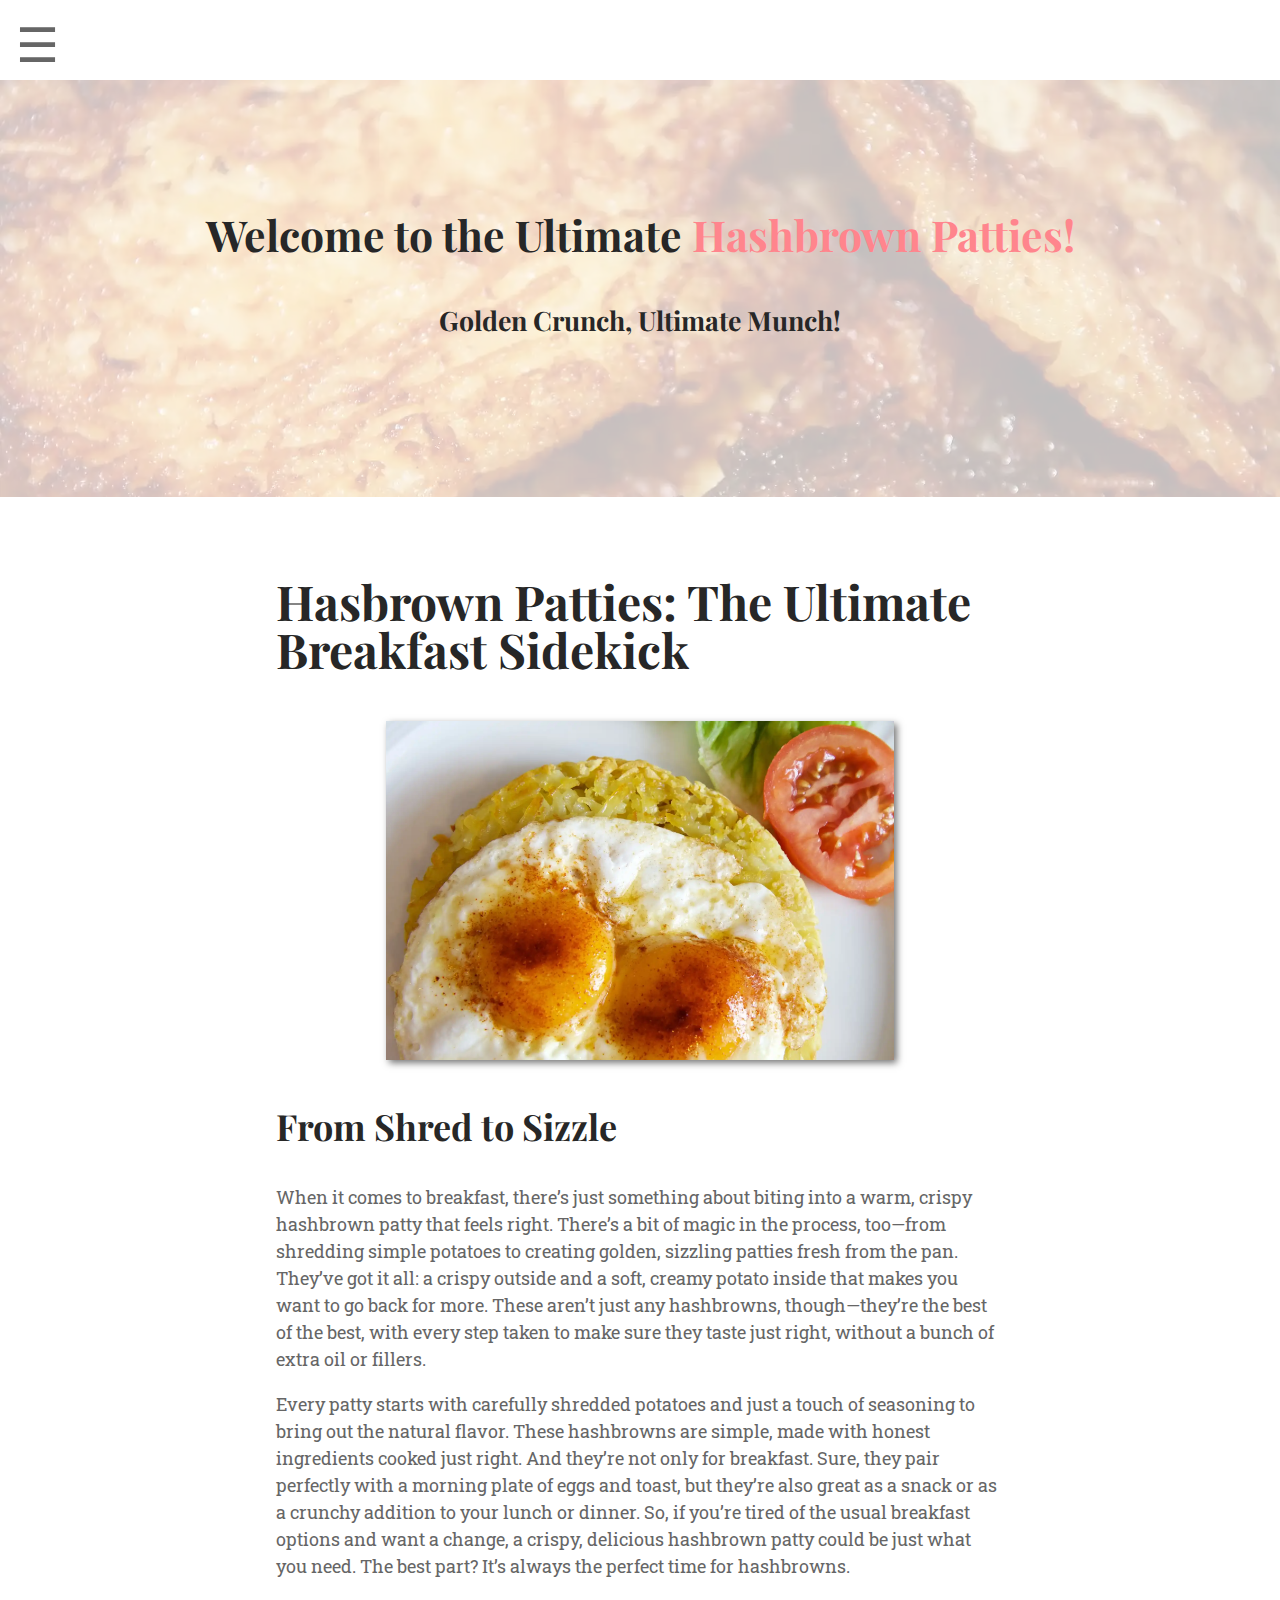
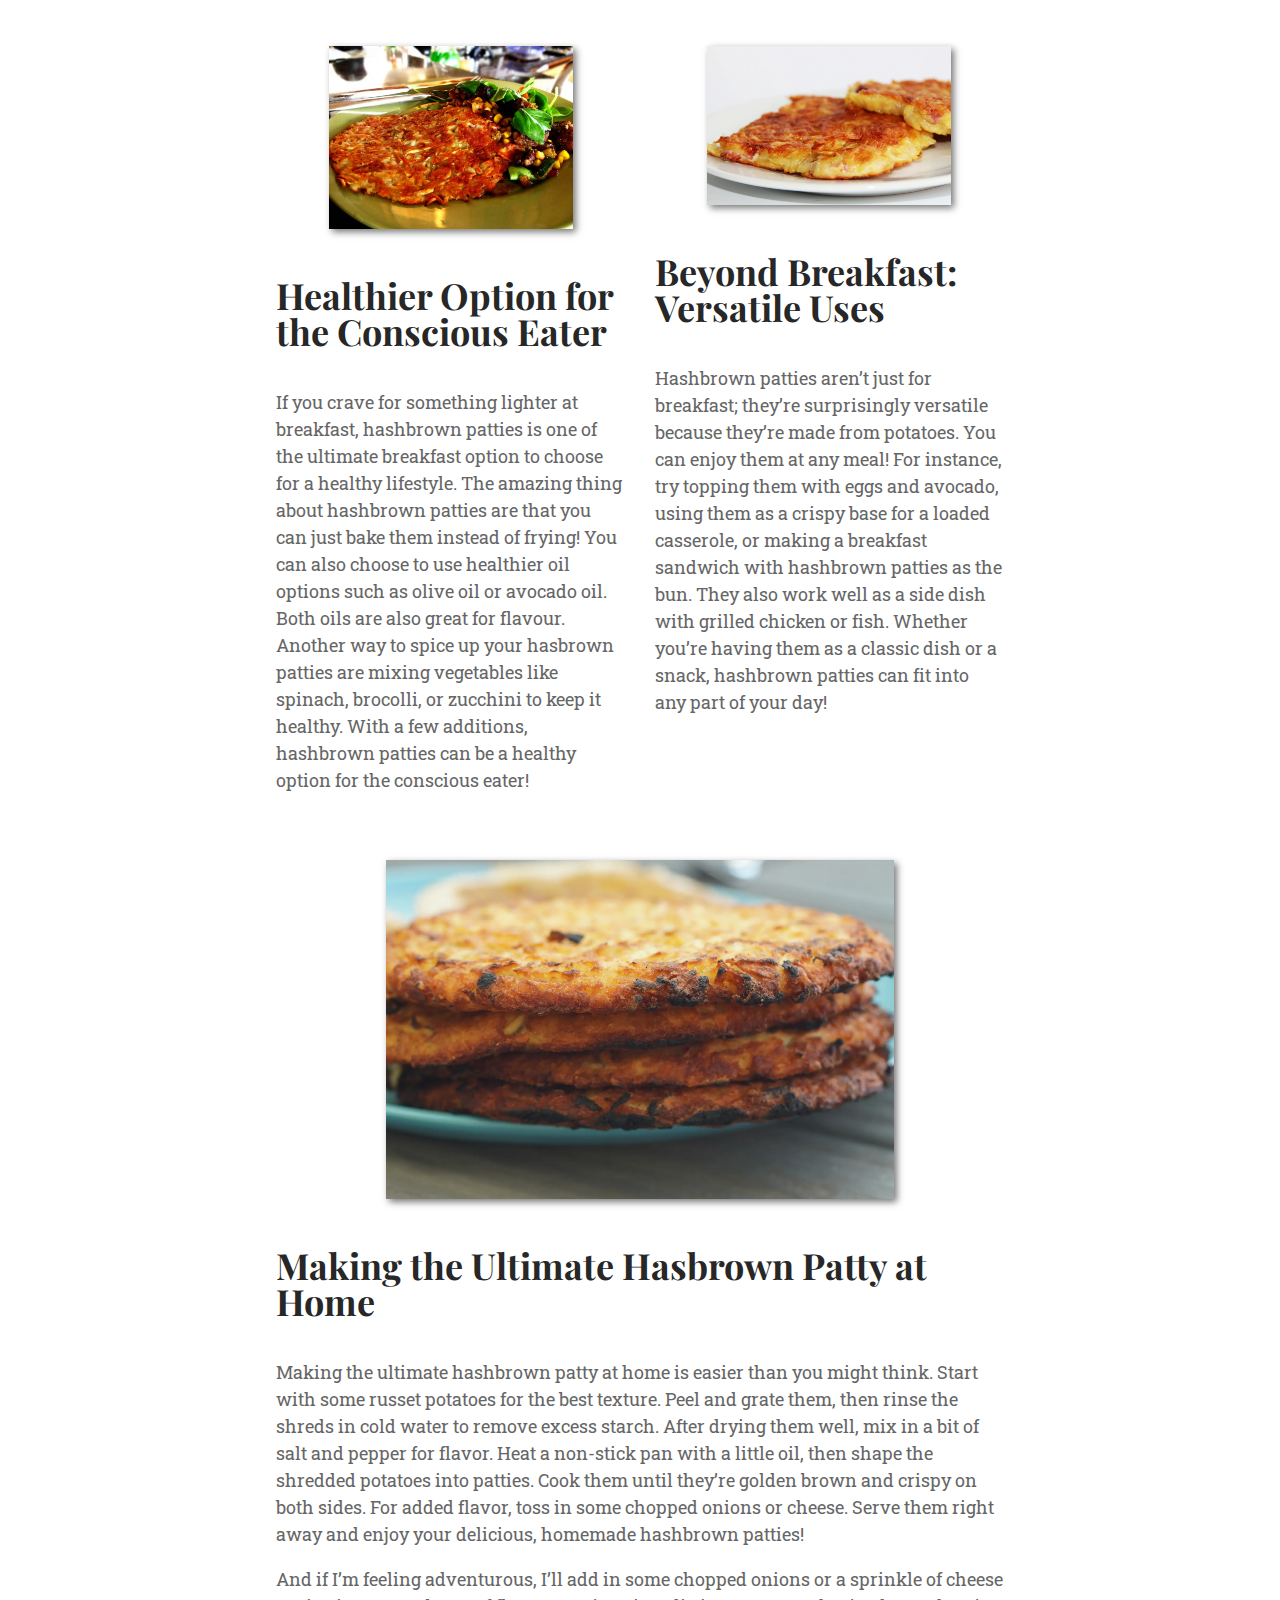
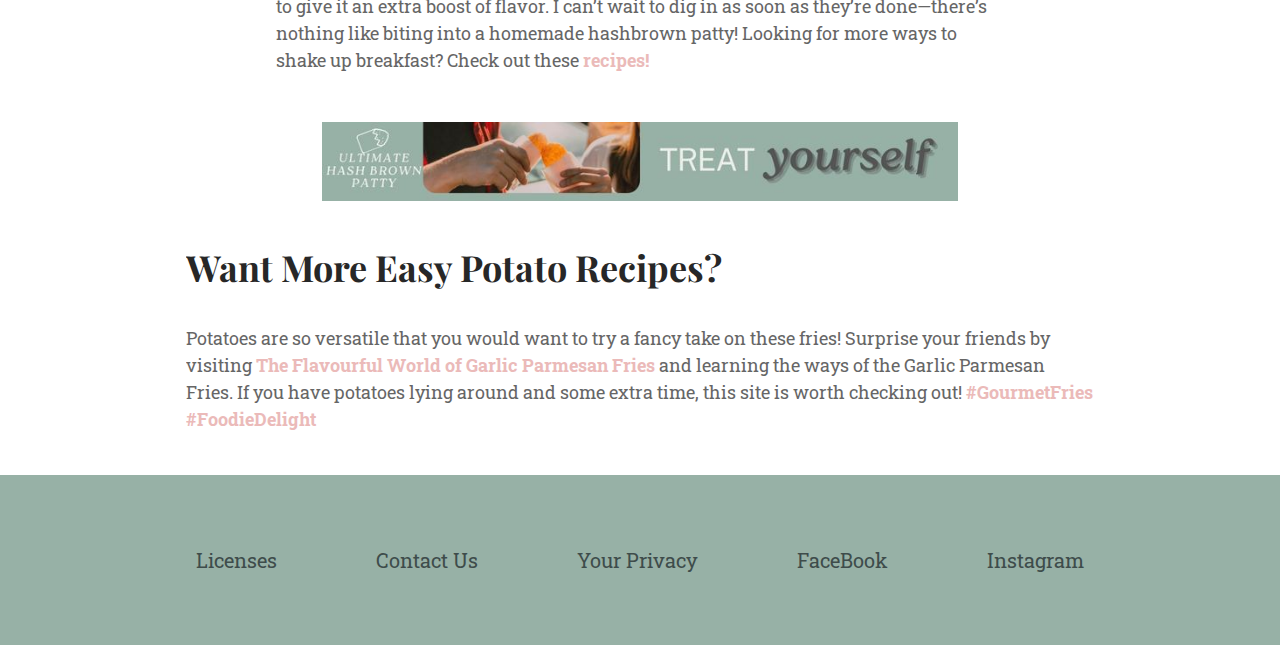
<file: index.html>
<!DOCTYPE html>
<html lang="en">
<head>
	<!-- Google Tag Manager -->
	<script>(function(w,d,s,l,i){w[l]=w[l]||[];w[l].push({'gtm.start':
		new Date().getTime(),event:'gtm.js'});var f=d.getElementsByTagName(s)[0],
		j=d.createElement(s),dl=l!='dataLayer'?'&l='+l:'';j.async=true;j.src=
		'https://www.googletagmanager.com/gtm.js?id='+i+dl;f.parentNode.insertBefore(j,f);
		})(window,document,'script','dataLayer','GTM-KWQWB3MW');
	</script>
	<!-- End Google Tag Manager -->

	<meta charset="utf-8">
	<title>Hashbrown Patties: The Ultimate Crispy and Delicious Recipes</title>
	<meta name="description" content="Discover the ultimate guide to making crispy and delicious hashbrown patties at home. Perfect for breakfast or as a snack, our recipe will bring nostalgia to your morning routine.">
	<meta name="keywords" content="hasbrown patties, crispy hashbrowns, breakfast recipes, homemade hashbrowns, easy hashbrown recipe, crispy potato patties, potato patties, confort food, breakfast ideas, latka, shredded potatoes">
	<meta name="google-site-verification" content="RJV59K7i1Ck-uVaCf3aDnIaIqykDkbbNGSQFufHmgt8" >

	<meta property="og:title" content="ultimate hashbrown patties">
	<meta property="type" content="website">
	<meta property="og:description" content="Discover the ultimate guide to making crispy and delicious hashbrown patties at home. Perfect for breakfast or as a snack, our recipe will bring nostalgia to your morning routine.">
	<meta property="og:url" content="https://ultimate-hashbrown-patties.netlify.app/">
	<meta property="og:image"content="https://ultimate-hashbrown-patties.netlify.app/img/ultimate-breakfast-menu-1920.webp">

	<link rel="canonical" href="https://ultimate-hashbrown-patties.netlify.app/">
	<link type="text/plain" rel="author" href="https://ultimate-hashbrown-patties.netlify.app/humans.txt">


	<link rel="preconnect" href="https://fonts.googleapis.com">
	<link rel="preconnect" href="https://fonts.gstatic.com" crossorigin>
	<link href="https://fonts.googleapis.com/css2?family=Playfair+Display:ital,wght@0,400..900;1,400..900&display=swap" rel="stylesheet">
	<link href="https://fonts.googleapis.com/css2?family=Roboto+Slab:wght@100..900&display=swap" rel="stylesheet">

	<link rel="stylesheet" href="css/reset.css"> 
	<link rel="stylesheet" href="css/styles.css" media="screen">
	<link rel="stylesheet" href="css/print.css" media="print">
	
	<!--[if IE]><script src="http://html5shiv.googlecode.com/svn/trunk/html5.js"></script><![endif]-->

	<!-- Global site tag (gtag.js) - Google Analytics -->
	 <!-- Google tag (gtag.js) -->
	<script async src="https://www.googletagmanager.com/gtag/js?id=G-4JQW10KPVK"></script>
	<script>
		window.dataLayer = window.dataLayer || [];
		function gtag(){dataLayer.push(arguments); }
		gtag('js', new Date());

		gtag('config', 'G-4JQW10KPVK');
	</script>
	<!-- JSON-LD markup generated by Google Structured Data Markup Helper. -->
	<script type="application/ld+json">
		{
		"@context": "http://schema.org",
		"@type": "Article",
		"name": "Ultimate Hashbrown Patties",
		"author": {
			"@type": "Person",
			"name": "Yuki Mae Masuda"
		},
		"datePublished": "2024-10-28",
		"image": "https://ultimate-hashbrown-patties.netlify.app/img/hash-browns-1920.webp",
		"articleSection": "From Shred to Sizzle",
		"articleBody": "When it comes to breakfast, there’s just something about biting into a warm, crispy hashbrown patty that feels right. There’s a bit of magic in the process, too—from shredding simple potatoes to creating golden, sizzling patties fresh from the pan. They’ve got it all: a crispy outside and a soft, creamy potato inside that makes you want to go back for more. These aren’t just any hashbrowns, though—they’re the best of the best, with every step taken to make sure they taste just right, without a bunch of extra oil or fillers.</P>\n\t\t\t<P>Every patty starts with carefully shredded potatoes and just a touch of seasoning to bring out the natural flavor. These hashbrowns are simple, made with honest ingredients cooked just right. And they’re not only for breakfast. Sure, they pair perfectly with a morning plate of eggs and toast, but they’re also great as a snack or as a crunchy addition to your lunch or dinner. So, if you’re tired of the usual breakfast options and want a change, a crispy, delicious hashbrown patty could be just what you need. The best part? It’s always the perfect time for hashbrowns",
		"url": "https://ultimate-hashbrown-patties.netlify.app/"
		}
		</script>
</head>

<body>
	<!-- Google Tag Manager (noscript) -->
	<noscript><iframe src="https://www.googletagmanager.com/ns.html?id=GTM-KWQWB3MW"
		height="0" width="0" style="display:none;visibility:hidden"></iframe></noscript>
	<!-- End Google Tag Manager (noscript) -->
	 
	<!-- Navigation Sidebar (hidden by default) -->
	<nav class="w3-sidebar w3-bar-block w3-card w3-top w3-animate-left" id="mySidebar">
		<a href="index.html" onclick="w3_close()" class="w3-bar-item w3-button">Home</a>
		<a href="foods.html" onclick="w3_close()" class="w3-bar-item w3-button">Recipes</a>
  		<a href="javascript:void(0)" onclick="w3_close()" class="w3-bar-item w3-button">Close Menu</a>
  		<!-- 
  		<a href="#about" onclick="w3_close()" class="w3-bar-item w3-button">Nav Item Two</a>
  		<a href="#about" onclick="w3_close()" class="w3-bar-item w3-button">Nav Item Three</a> -->
	</nav> 

	<!-- Top menu -->
	<div class="w3-top">
  		<div class="hamburger-position">
    		<div class="w3-button w3-padding-16 " onclick="w3_open()">&#9776;</div> <!-- &#9776; is the Entity Code for the hamburger icon -->
  		</div>
	</div>

	<header>
		<div class="header-bg-wrap"> <!-- Image as content not design -->
  		  <img class="header-bg-image" src="img/hash-brown-close-up-1920.webp" alt="A close up image of a hashbrown." title="Crispy Ultimate Hashbrown Patties Close-Up.">
  		  <div class="header-content">
    		<h1>Welcome to the Ultimate <span class="shine">Hashbrown Patties!</span></h1>
			<h2>Golden Crunch, Ultimate Munch!</h2> 
  		  </div>
		</div>
	</header>
	
	<main>
		<!-- <aside class="leaderboard">
		</aside> -->  <!-- end of sidebar1 -->
	
		<section class="content">
			<h2>Hasbrown Patties: The Ultimate Breakfast Sidekick</h2>	
		<article>
        	<div class="image-container">
        		<img src="img/ultimate-breakfast-menu-1920.webp" alt="A hashbrown patty topped with two sunny-sideup egg." title="Hashbrown Patty with Eggs.">
        	</div>
        	<h3>From Shred to Sizzle</h3>
			<p>When it comes to breakfast, there’s just something about biting into a warm, crispy hashbrown patty that feels right. There’s a bit of magic in the process, too—from shredding simple potatoes to creating golden, sizzling patties fresh from the pan. They’ve got it all: a crispy outside and a soft, creamy potato inside that makes you want to go back for more. These aren’t just any hashbrowns, though—they’re the best of the best, with every step taken to make sure they taste just right, without a bunch of extra oil or fillers.</p>
			<p>Every patty starts with carefully shredded potatoes and just a touch of seasoning to bring out the natural flavor. These hashbrowns are simple, made with honest ingredients cooked just right. And they’re not only for breakfast. Sure, they pair perfectly with a morning plate of eggs and toast, but they’re also great as a snack or as a crunchy addition to your lunch or dinner. So, if you’re tired of the usual breakfast options and want a change, a crispy, delicious hashbrown patty could be just what you need. The best part? It’s always the perfect time for hashbrowns.</p>
		</article>
		<article>
			<div class="outer-container">
				<div class="inner-container"> <!-- First inner container -->
        			<div class="image-container">
        			<img src="img/hash-browns-1920.webp" alt="A hashbrown plated with a salad." title="Healthy Option for Hashbrown Patties.">
        			</div> <!-- End of the image container -->
					<h3>Healthier Option for the Conscious Eater</h3>
					<p>If you crave for something lighter at breakfast, hashbrown patties is one of the ultimate breakfast option to choose for a healthy lifestyle. The amazing thing about hashbrown patties are that you can just bake them instead of frying! You can also choose to use healthier oil options such as olive oil or avocado oil. Both oils are also great for flavour. Another way to spice up your hasbrown patties are mixing vegetables like spinach, brocolli, or zucchini to keep it healthy. With a few additions, hashbrown patties can be a healthy option for the conscious eater!</p>
				</div> <!-- End of the first inner container -->
				<div class="inner-container"> <!-- Second inner container -->
        			<div class="image-container">
        			<img src="img/hash-patty-1920.webp" alt="An image of hashbrowns with some bacon bits mixed in." title="Versatile Use of Hashbrown Patties.">
        			</div> <!-- End of the image container -->
					<h3>Beyond Breakfast: Versatile Uses</h3>
					<p>Hashbrown patties aren’t just for breakfast; they’re surprisingly versatile because they’re made from potatoes. You can enjoy them at any meal! For instance, try topping them with eggs and avocado, using them as a crispy base for a loaded casserole, or making a breakfast sandwich with hashbrown patties as the bun. They also work well as a side dish with grilled chicken or fish. Whether you’re having them as a classic dish or a snack, hashbrown patties can fit into any part of your day!</p>
				</div> <!-- End of the second inner container -->
			</div> <!-- End of the outer container -->
		</article>
		<article>
        	<div class="image-container">
        		<img src="img/pancake-potato-1920.webp" alt="Hashbrowns stacked on top of each other like a pancake." title="Stacked Hashbrown Patties">
        	</div>
			<h3>Making the Ultimate Hasbrown Patty at Home</h3>
			<p>Making the ultimate hashbrown patty at home is easier than you might think. Start with some russet potatoes for the best texture. Peel and grate them, then rinse the shreds in cold water to remove excess starch. After drying them well, mix in a bit of salt and pepper for flavor. Heat a non-stick pan with a little oil, then shape the shredded potatoes into patties. Cook them until they’re golden brown and crispy on both sides. For added flavor, toss in some chopped onions or cheese. Serve them right away and enjoy your delicious, homemade hashbrown patties!</p>
			<p>And if I’m feeling adventurous, I’ll add in some chopped onions or a sprinkle of cheese to give it an extra boost of flavor. I can’t wait to dig in as soon as they’re done—there’s nothing like biting into a homemade hashbrown patty! Looking for more ways to shake up breakfast? Check out these <a class="links" href="foods.html">recipes!</a></p>
		</article>
	</section><!-- end of content -->
		<aside>
			<div class="image-container">
				<a href="#"><img src="img/hashbrown-banner-728x90.jpg" alt="A banner for the website."></a>
			</div>
			<h3>Want More Easy Potato Recipes?</h3>
			<p>Potatoes are so versatile that you would want to try a fancy take on these fries! Surprise your friends by visiting <a class="links" href="https://garlicparmfries.netlify.app/" target="_blank">The Flavourful World of Garlic Parmesan Fries</a> and learning the ways of the Garlic Parmesan Fries. If you have potatoes lying around and some extra time, this site is worth checking out! <a class="links" href="https://garlicparmfries.netlify.app/" target="_blank">#GourmetFries </a> <a class="links" href="https://garlicparmfries.netlify.app/" target="_blank">#FoodieDelight</a></p>
		</aside>
	</main>

	<footer>
	  <div class="bg-container">
		<ol>
			<li>
				<a href="/license.txt" target="_blank">Licenses</a>
			 </li>
			 <li>
				<a href="mailto:hashbrownultimate@gmail.com" target="_blank">Contact Us</a>
			 </li>
			 <li>
				<a href="privacy-policy.txt" target="_blank">Your Privacy</a>
			</li>
			<li>
				<a href="https://www.facebook.com/people/Ultimate-Hashbrown-Patties/61567314311390/" target="_blank">FaceBook</a>
			</li>
			<li>
				<a href="https://www.instagram.com/ultimatehashbrownpatties/" target="_blank">Instagram</a>
			</li>
	   <!-- <li>
				<a href="#" target="_blank">First footer item</a>
			</li>
			<li>
				<a href="#" target="_blank">Second footer item</a>
			</li>
			<li>
				<a href="#" target="_blank">Third footer item</a>
			</li>
			<li>
				<a href="#" target="_blank">Fourth footer item</a>
			</li>
			<li>
				<a href="#" target="_blank">Last footer item</a>
			</li> -->
		</ol>
	  </div>
	</footer>

	<!-- Code for the Cookie Compliance popover window -->
	<div id="cookiePopup" class="hide">
		<p><strong>Cookie Notice:</strong> We use cookies to offer you a better browsing experience, analyze site traffic, personalize content, and gather information to improve your experience.  Read about how we use cookies and how you can control them by <a href="privacy-policy.txt">clicking here</a>.</p>
		<button id="acceptCookie">Close</button>
	</div>
	
	<script>
	// Script to open and close sidebar
	function w3_open() {
  		document.getElementById("mySidebar").style.display = "block";
		}
 
	function w3_close() {
  		document.getElementById("mySidebar").style.display = "none";
		}
	</script>

	<!-- Javascript to load cookies modal window -->
	<script src="js/cookies.js"></script>
</body>
</html>
</file>
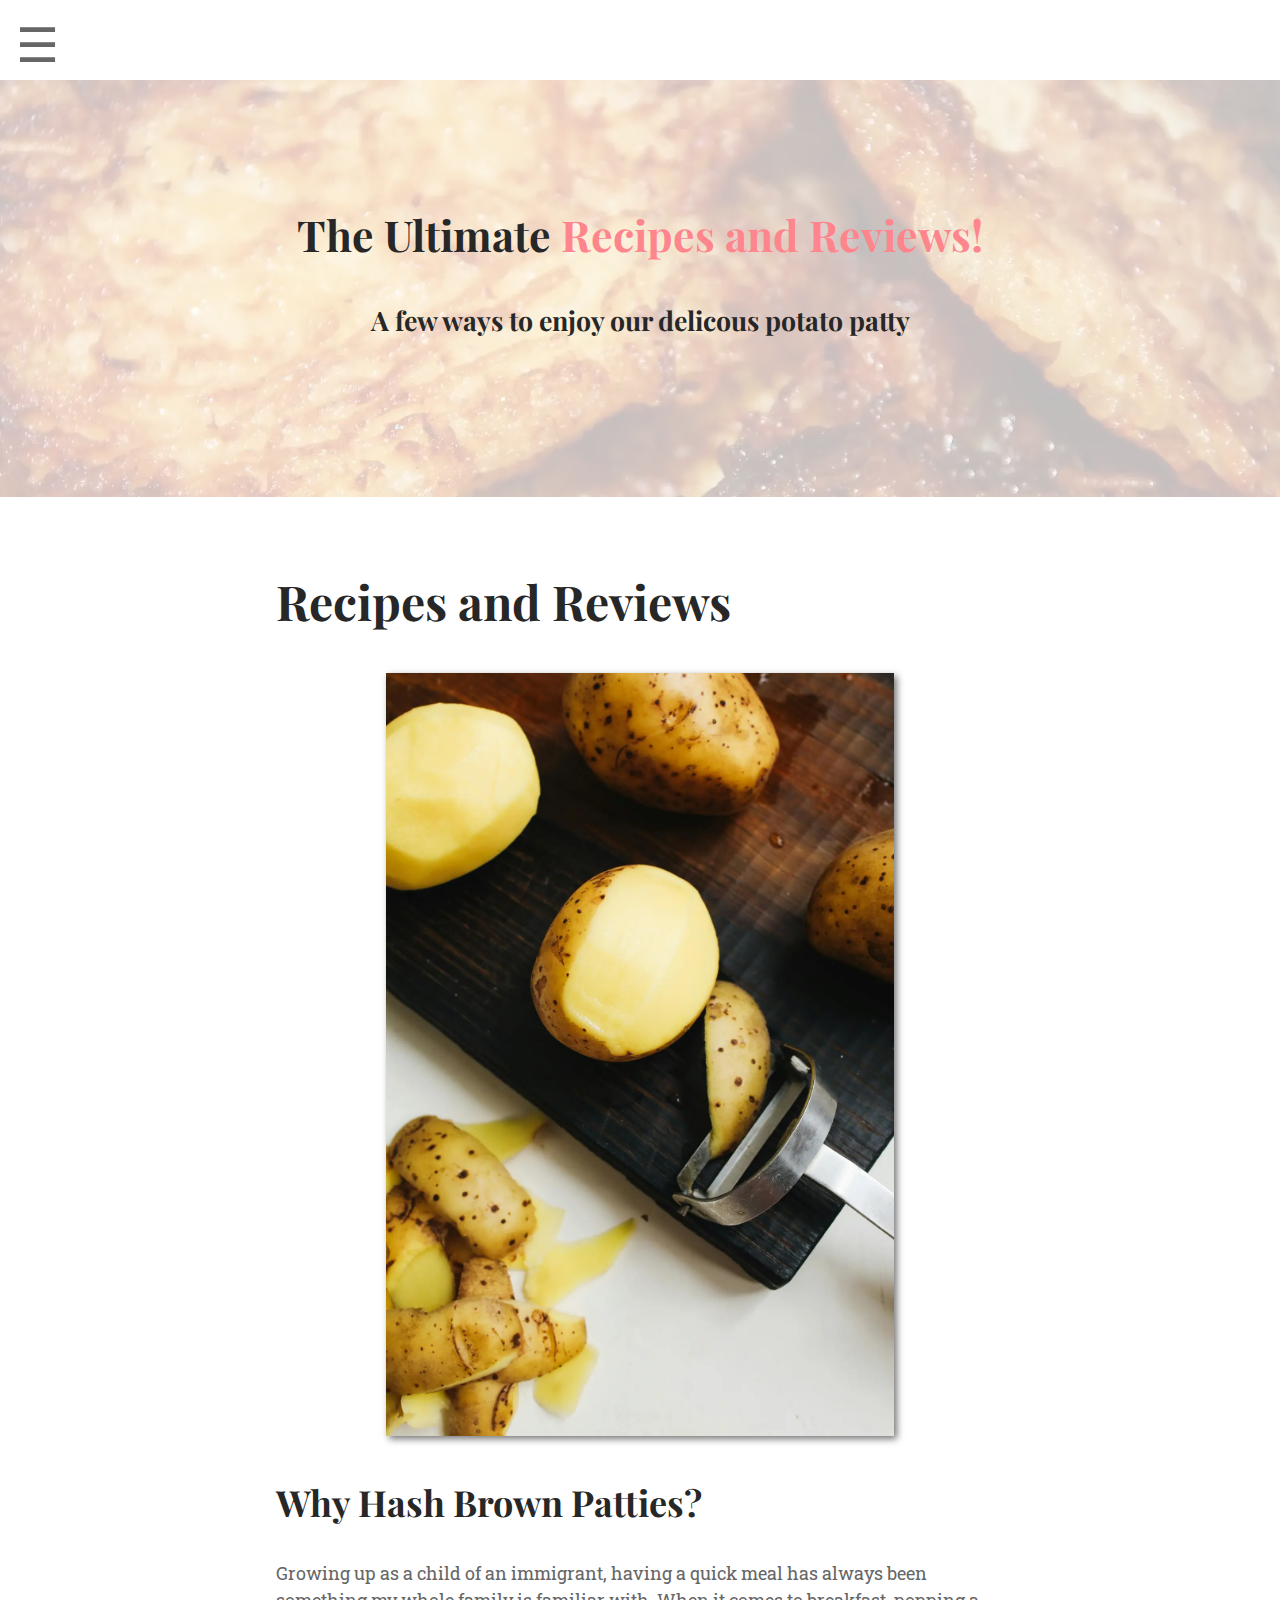
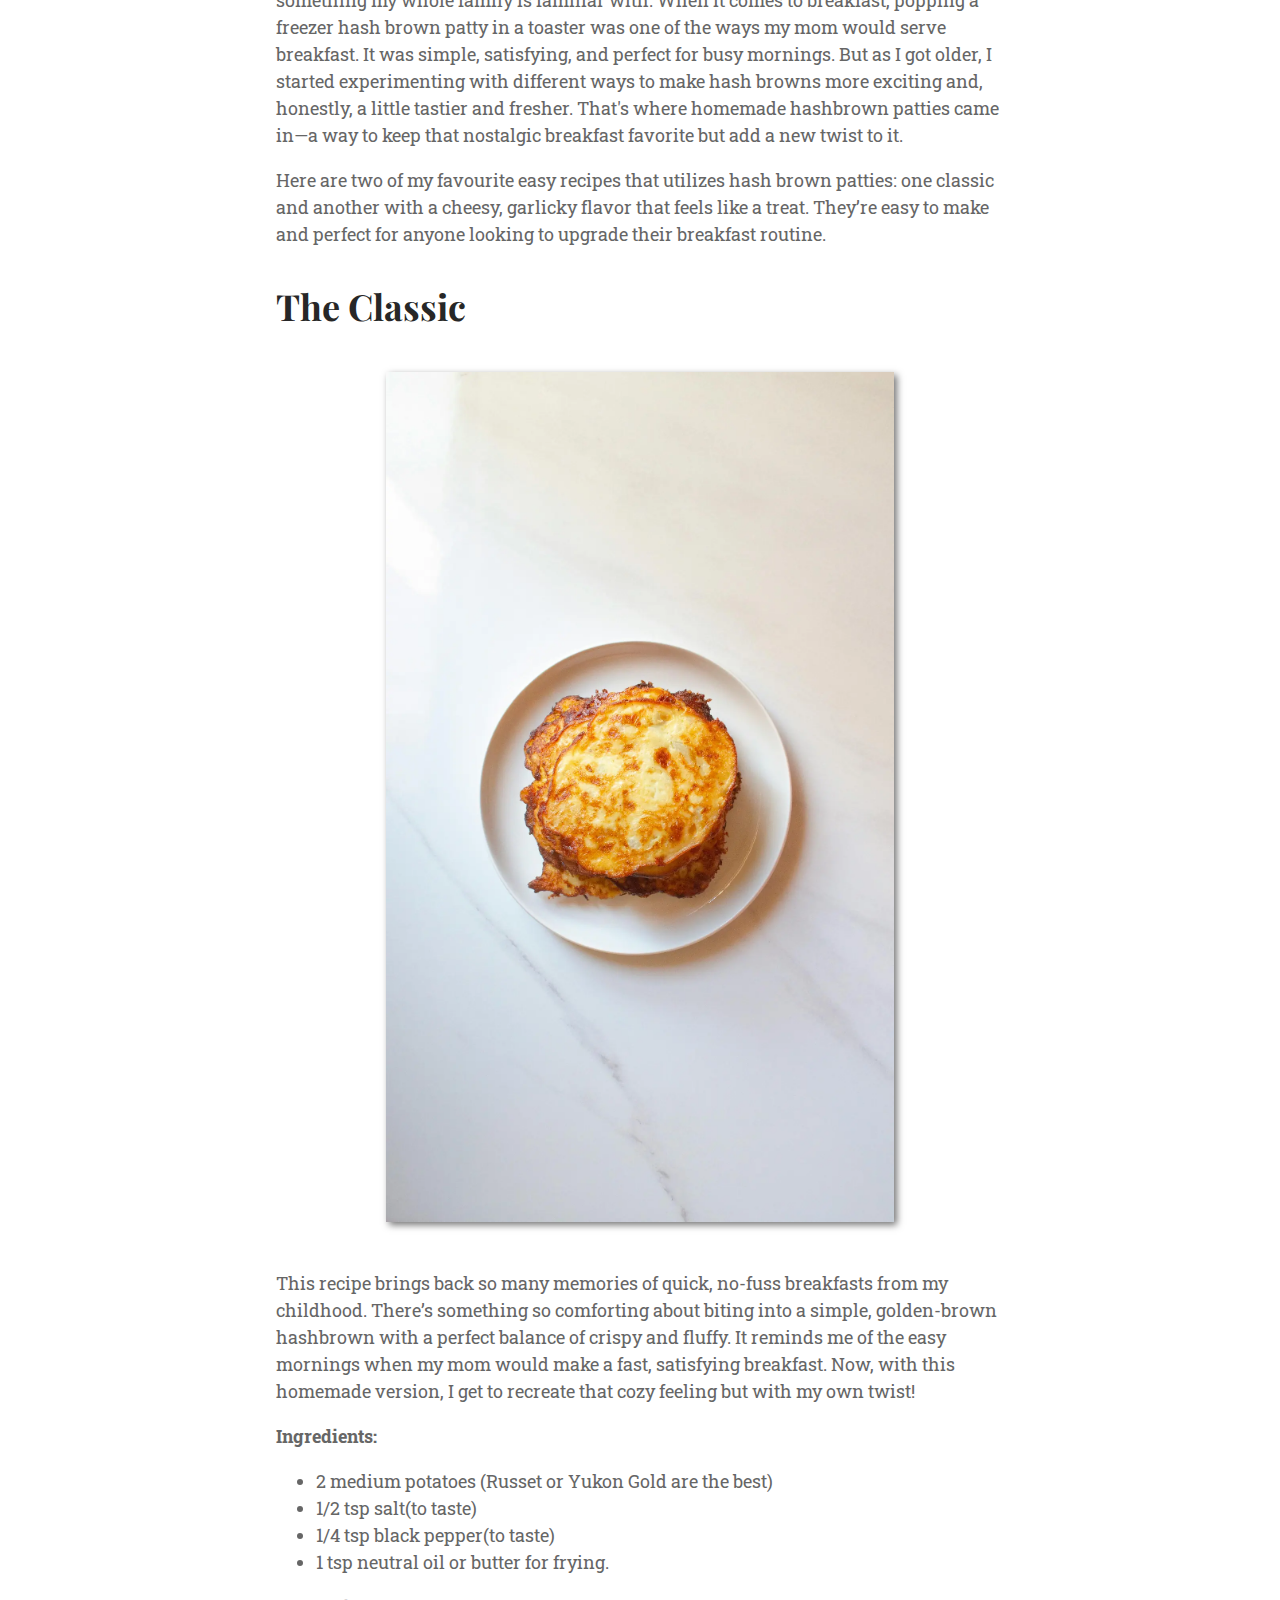
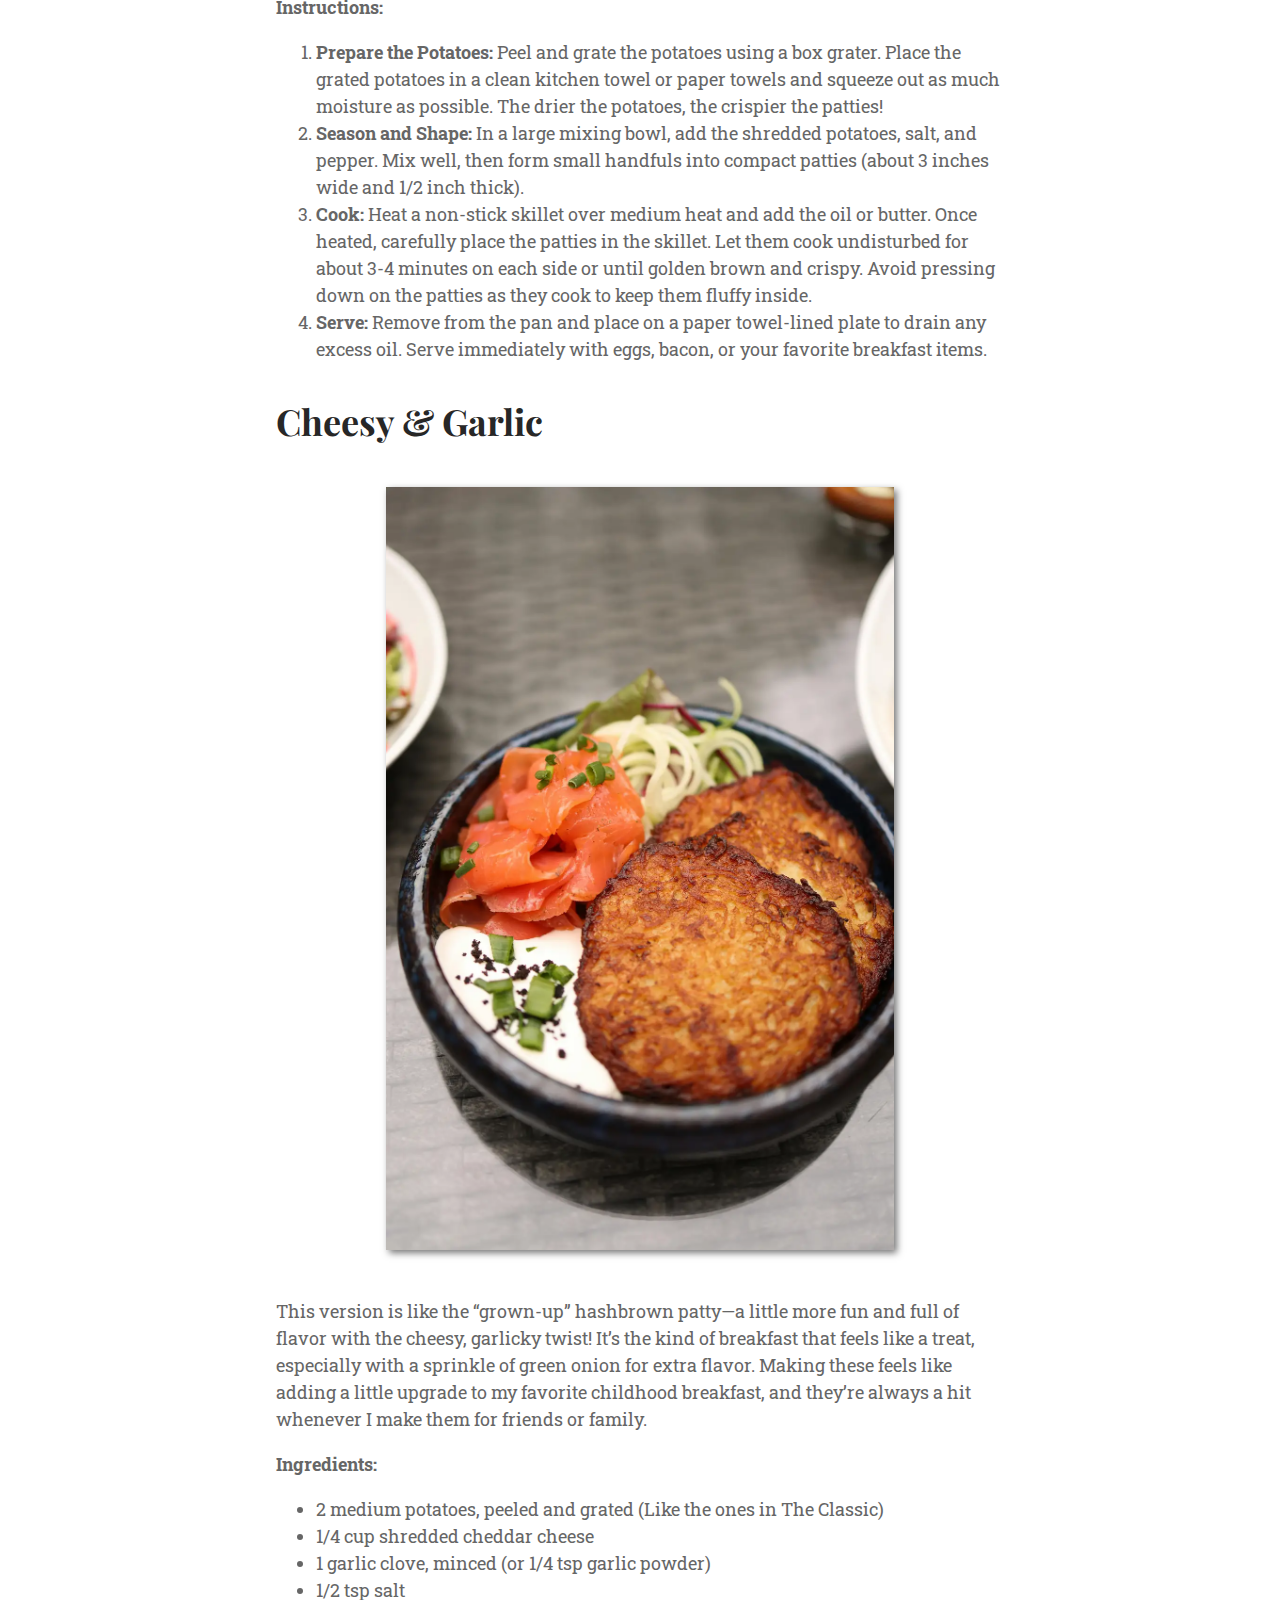
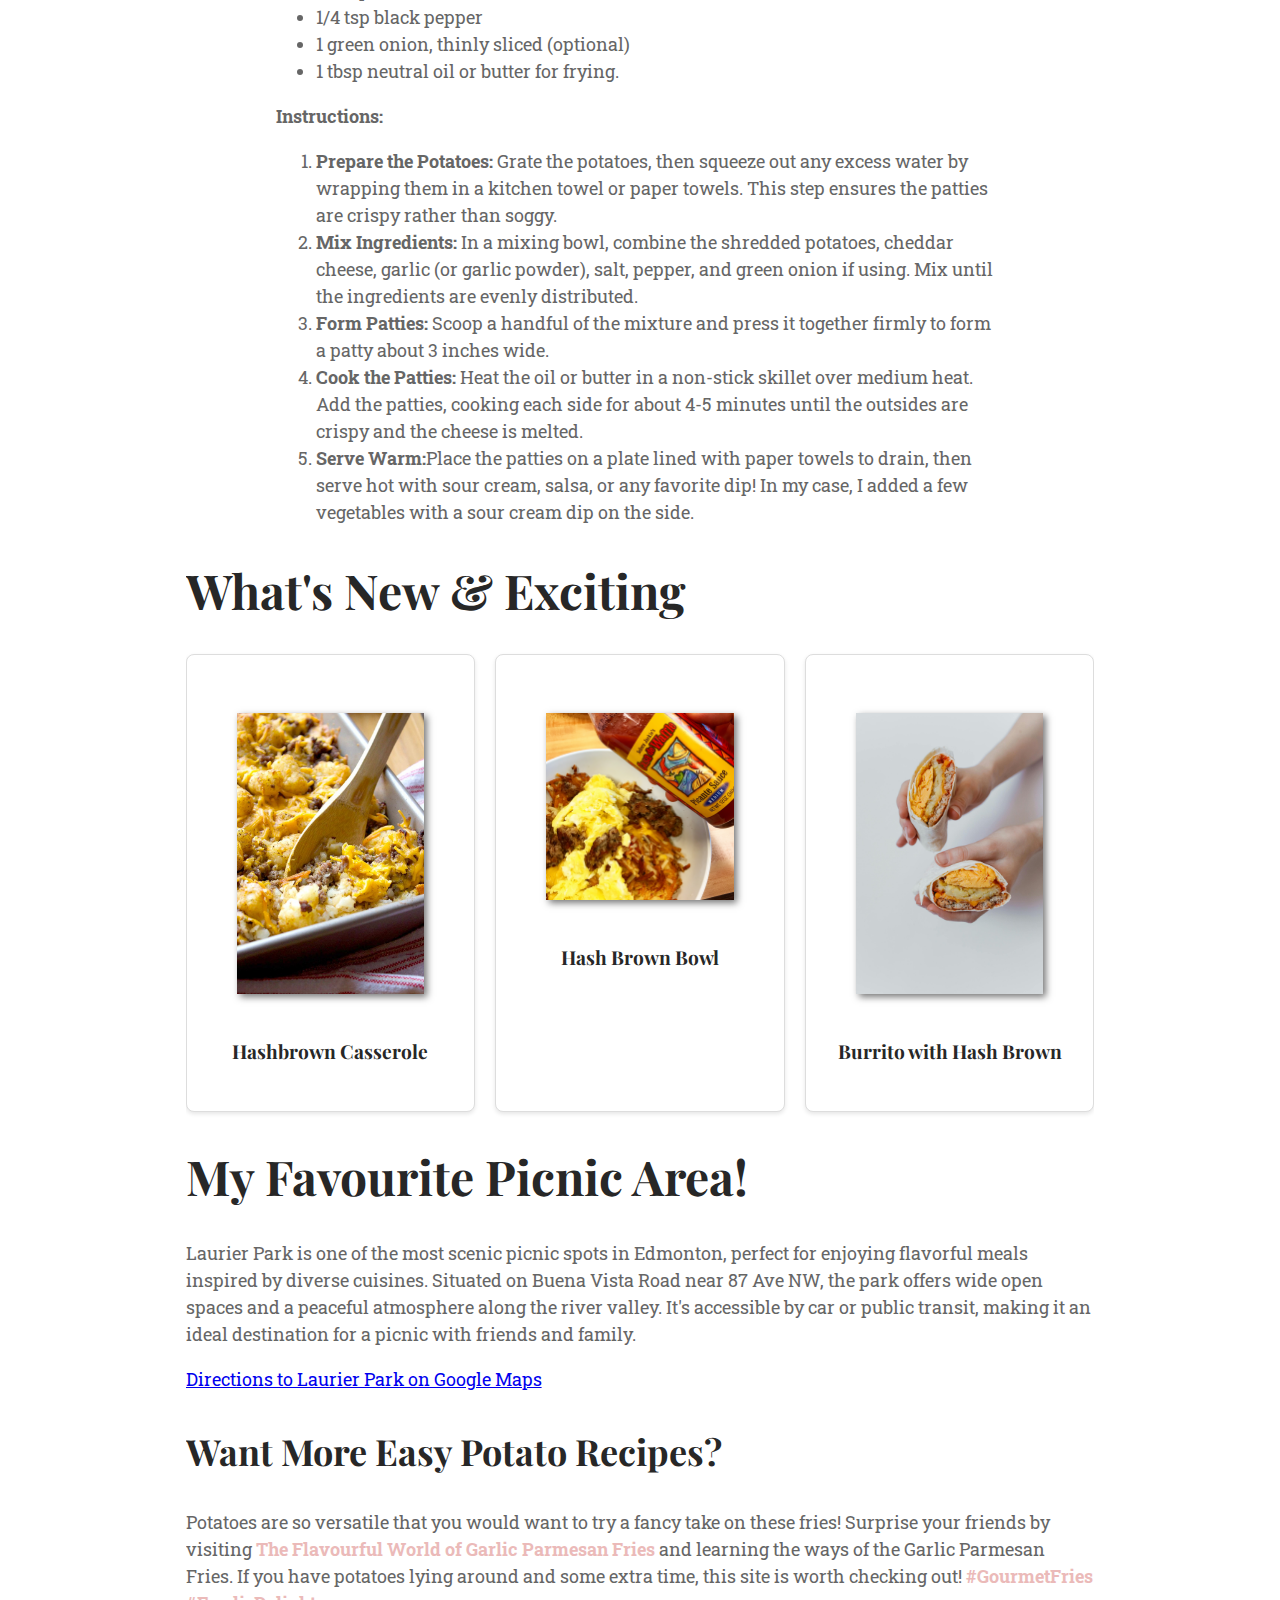
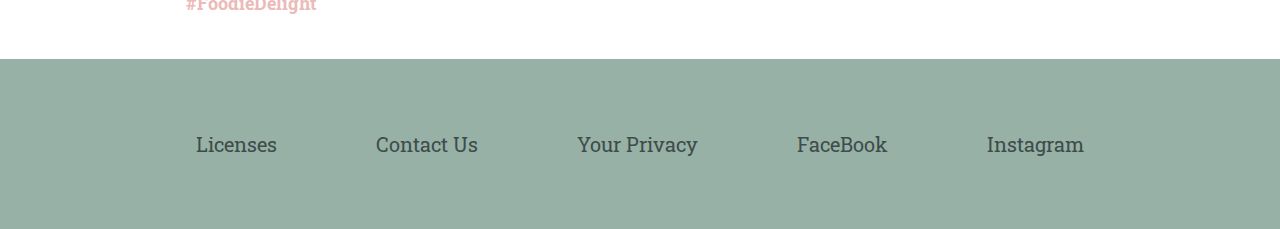
<file: foods.html>
<!DOCTYPE html>
<html lang="en">
<head>
	<!-- Google Tag Manager -->
	<script>(function(w,d,s,l,i){w[l]=w[l]||[];w[l].push({'gtm.start':
		new Date().getTime(),event:'gtm.js'});var f=d.getElementsByTagName(s)[0],
		j=d.createElement(s),dl=l!='dataLayer'?'&l='+l:'';j.async=true;j.src=
		'https://www.googletagmanager.com/gtm.js?id='+i+dl;f.parentNode.insertBefore(j,f);
		})(window,document,'script','dataLayer','GTM-KWQWB3MW');
	</script>
	<!-- End Google Tag Manager -->

	<meta charset="utf-8">
	<title>Hashbrown Patties: The Ultimate Crispy and Delicious Recipes</title>
	<meta name="description" content="Discover the ultimate guide to making crispy and delicious hashbrown patties at home. Perfect for breakfast or as a snack, our recipe will bring nostalgia to your morning routine.">
	<meta name="keywords" content="hasbrown patties, crispy hashbrowns, breakfast recipes, homemade hashbrowns, easy hashbrown recipe, crispy potato patties, potato patties, confort food, breakfast ideas, latka, shredded potatoes">
	<meta name="google-site-verification" content="RJV59K7i1Ck-uVaCf3aDnIaIqykDkbbNGSQFufHmgt8">

	<link rel="preconnect" href="https://fonts.googleapis.com">
	<link rel="preconnect" href="https://fonts.gstatic.com" crossorigin>
	<link href="https://fonts.googleapis.com/css2?family=Playfair+Display:ital,wght@0,400..900;1,400..900&display=swap" rel="stylesheet">
	<link href="https://fonts.googleapis.com/css2?family=Roboto+Slab:wght@100..900&display=swap" rel="stylesheet">

	<link rel="stylesheet" href="css/reset.css"> 
	<link rel="stylesheet" href="css/styles.css" media="screen">
	<link rel="stylesheet" href="css/print.css" media="print">
	
	<!--[if IE]><script src="http://html5shiv.googlecode.com/svn/trunk/html5.js"></script><![endif]-->

	<!-- Global site tag (gtag.js) - Google Analytics -->
	 <!-- Google tag (gtag.js) -->
	<script async src="https://www.googletagmanager.com/gtag/js?id=G-4JQW10KPVK"></script>
	<script>
		window.dataLayer = window.dataLayer || [];
		function gtag(){dataLayer.push(arguments); }
		gtag('js', new Date());

		gtag('config', 'G-4JQW10KPVK');
	</script>
<!-- JSON-LD markup generated by Google Structured Data Markup Helper. -->
	<script type="application/ld+json">
		{
		"@context": "http://schema.org",
		"@type": "Article",
		"name": "Ultimate Hashbrown Patties",
		"author": {
			"@type": "Person",
			"name": "Yuki Mae Masuda"
		},
		"datePublished": "2024-10-28",
		"image": "https://ultimate-hashbrown-patties.netlify.app/img/peel-potato.webp",
		"articleSection": "Why Hash Brown Patties?",
		"articleBody": "Growing up as a child of an immigrant, having a quick meal has always been something my whole family is familiar with. When it comes to breakfast, popping a freezer hash brown patty in a toaster was one of the ways my mom would serve breakfast. It was simple, satisfying, and perfect for busy mornings. But as I got older, I started experimenting with different ways to make hash browns more exciting and, honestly, a little tastier and fresher. That's where homemade hashbrown patties came in—a way to keep that nostalgic breakfast favorite but add a new twist to it. Here are two of my favourite easy recipes that utilizes hash brown patties: one classic and another with a cheesy, garlicky flavor that feels like a treat. They’re easy to make and perfect for anyone looking to upgrade their breakfast routine.",
		"url": "https://ultimate-hashbrown-patties.netlify.app/foods"
		}
		</script>


</head>

<body>
	<!-- Google Tag Manager (noscript) -->
	<noscript><iframe src="https://www.googletagmanager.com/ns.html?id=GTM-KWQWB3MW"
		height="0" width="0" style="display:none;visibility:hidden"></iframe></noscript>
	<!-- End Google Tag Manager (noscript) -->
	 
	<!-- Navigation Sidebar (hidden by default) -->
	<nav class="w3-sidebar w3-bar-block w3-card w3-top w3-animate-left" id="mySidebar">
        <a href="index.html" onclick="w3_close()" class="w3-bar-item w3-button">Home</a>
		<a href="foods.html.html" onclick="w3_close()" class="w3-bar-item w3-button">Recipes</a>
  		<a href="javascript:void(0)" onclick="w3_close()" class="w3-bar-item w3-button">Close Menu</a>
  		<!-- 
  		<a href="#about" onclick="w3_close()" class="w3-bar-item w3-button">Nav Item Two</a>
  		<a href="#about" onclick="w3_close()" class="w3-bar-item w3-button">Nav Item Three</a> -->
	</nav> 

	<!-- Top menu -->
	<div class="w3-top">
  		<div class="hamburger-position">
    		<div class="w3-button w3-padding-16 " onclick="w3_open()">&#9776;</div> <!-- &#9776; is the Entity Code for the hamburger icon -->
  		</div>
	</div>

	<header>
		<div class="header-bg-wrap"> <!-- Image as content not design -->
  		  <img class="header-bg-image" src="img/hash-brown-close-up-1920.webp" alt="A close up image of a hashbrown." title="Crispy Ultimate Hashbrown Patties Close-Up.">
  		  <div class="header-content">
    		<h1>The Ultimate <span class="shine">Recipes and Reviews!</span></h1>
			<h2>A few ways to enjoy our delicous potato patty</h2> 
  		  </div>
		</div>
	</header>
	
	<main>
		<!-- <aside class="leaderboard">
		</aside> -->  <!-- end of sidebar1 -->
		<section class="content">
        <h2>Recipes and Reviews</h2>	
		<article>
        	<div class="image-container">
        		<img src="img/peel-potato.webp" alt="Potatoes on a cutting board, being peeled." title="Peeled Potatoes.">
        	</div>
        	<h3>Why Hash Brown Patties?</h3>
			<p>Growing up as a child of an immigrant, having a quick meal has always been something my whole family is familiar with. When it comes to breakfast, popping a freezer hash brown patty in a toaster was one of the ways my mom would serve breakfast. It was simple, satisfying, and perfect for busy mornings. But as I got older, I started experimenting with different ways to make hash browns more exciting and, honestly, a little tastier and fresher. That's where homemade hashbrown patties came in—a way to keep that nostalgic breakfast favorite but add a new twist to it.</p>
            <p>Here are two of my favourite easy recipes that utilizes hash brown patties: one classic and another with a cheesy, garlicky flavor that feels like a treat. They’re easy to make and perfect for anyone looking to upgrade their breakfast routine.</p>
		</article>
		<article>
            <h3>The Classic</h3>
        	<div class="image-container">
        		<img src="img/recipe-classic-potato-patties.webp" alt="A top shot of potato pancakes on a plate." title="Simple Potato Patties.">
        	</div>
			<p>This recipe brings back so many memories of quick, no-fuss breakfasts from my childhood. There’s something so comforting about biting into a simple, golden-brown hashbrown with a perfect balance of crispy and fluffy. It reminds me of the easy mornings when my mom would make a fast, satisfying breakfast. Now, with this homemade version, I get to recreate that cozy feeling but with my own twist!</p>
            <h4>Ingredients:</h4>
            <ul>
                <li>2 medium potatoes (Russet or Yukon Gold are the best)</li>
                <li>1/2 tsp salt(to taste)</li>
                <li>1/4 tsp black pepper(to taste)</li>
                <li>1 tsp neutral oil or butter for frying.</li>
            </ul>
            <div>
                <h4>Instructions:</h4>
                <ol>
                    <li><strong>Prepare the Potatoes:</strong> Peel and grate the potatoes using a box grater. Place the grated potatoes in a clean kitchen towel or paper towels and squeeze out as much moisture as possible. The drier the potatoes, the crispier the patties!</li>
                    <li><strong>Season and Shape:</strong> In a large mixing bowl, add the shredded potatoes, salt, and pepper. Mix well, then form small handfuls into compact patties (about 3 inches wide and 1/2 inch thick).</li>
                    <li><strong>Cook:</strong> Heat a non-stick skillet over medium heat and add the oil or butter. Once heated, carefully place the patties in the skillet. Let them cook undisturbed for about 3-4 minutes on each side or until golden brown and crispy. Avoid pressing down on the patties as they cook to keep them fluffy inside.</li>
                    <li><strong>Serve:</strong> Remove from the pan and place on a paper towel-lined plate to drain any excess oil. Serve immediately with eggs, bacon, or your favorite breakfast items.</li>
                </ol>
            </div>
		</article>
		<article>
            <h3>Cheesy & Garlic</h3>
        	<div class="image-container">
        		<img src="img/recipe-hashbrowns.webp" alt="Hashbrown plates with some vegetables and sour cream." title="Well-Plated Patties.">
        	</div>
            <p>This version is like the “grown-up” hashbrown patty—a little more fun and full of flavor with the cheesy, garlicky twist! It’s the kind of breakfast that feels like a treat, especially with a sprinkle of green onion for extra flavor. Making these feels like adding a little upgrade to my favorite childhood breakfast, and they’re always a hit whenever I make them for friends or family.</p>
            <h4>Ingredients:</h4>
            <ul>
                <li>2 medium potatoes, peeled and grated (Like the ones in The Classic)</li>
                <li>1/4 cup shredded cheddar cheese</li>
                <li>1 garlic clove, minced (or 1/4 tsp garlic powder)</li>
                <li>1/2 tsp salt</li>
                <li>1/4 tsp black pepper</li>
                <li>1 green onion, thinly sliced (optional)</li>
                <li>1 tbsp neutral oil or butter for frying.</li>
            </ul>
            <div>
                <h4>Instructions:</h4>
                <ol>
                    <li><strong>Prepare the Potatoes:</strong> Grate the potatoes, then squeeze out any excess water by wrapping them in a kitchen towel or paper towels. This step ensures the patties are crispy rather than soggy.</li>
                    <li><strong>Mix Ingredients:</strong> In a mixing bowl, combine the shredded potatoes, cheddar cheese, garlic (or garlic powder), salt, pepper, and green onion if using. Mix until the ingredients are evenly distributed.</li>
                    <li><strong>Form Patties:</strong> Scoop a handful of the mixture and press it together firmly to form a patty about 3 inches wide.</li>
                    <li><strong>Cook the Patties:</strong> Heat the oil or butter in a non-stick skillet over medium heat. Add the patties, cooking each side for about 4-5 minutes until the outsides are crispy and the cheese is melted.</li>
                    <li><strong>Serve Warm:</strong>Place the patties on a plate lined with paper towels to drain, then serve hot with sour cream, salsa, or any favorite dip! In my case, I added a few vegetables with a sour cream dip on the side.</li>
                </ol>
            </div>
		</article>
	</section><!-- end of content -->
	<!-- What's New & Exciting! -->
    <section>
        <h2>What's New & Exciting</h2>
        <div class="card-container">
            <!-- Card 1 -->
            <article class="card">
                <div class="image-container">
                    <img class="image-uniform" src="img/casserole-recipe.jpg" alt="A delicious hash-brown casserole with cheese and ground beef." title="Hash Brown Casserole">
                </div>
                <h3>Hashbrown Casserole</h3>
            </article>

            <!-- Card 2 -->
            <article class="card">
                <div class="image-container">
                    <img class="image-uniform" src="img/hash-brown-bowl.jpg" alt="A hash-brown in a bowl with eggs andf ground patty on top." title="Hash Brown Bowl">
                </div>
                <h3>Hash Brown Bowl</h3>
            </article>

            <!-- Card 3 -->
            <article class="card">
                <div class="image-container">
                    <img class="image-uniform" src="img/hash-brown-burrito.jpg" alt="A breakfast burrito that has some hash-brown, eggs, sausage, and cheese" title="Delicious Breakfast Burrito">
                </div>
                <h3>Burrito with Hash Brown</h3>
            </article>
        </div>
    </section>
	<section id="picnic-spot">
		<h2>My Favourite Picnic Area!</h2>
		<p>Laurier Park is one of the most scenic picnic spots in Edmonton, perfect for enjoying flavorful meals inspired by diverse cuisines. Situated on Buena Vista Road near 87 Ave NW, the park offers wide open spaces and a peaceful atmosphere along the river valley. It's accessible by car or public transit, making it an ideal destination for a picnic with friends and family.</p>
		<p>
		  <a href="https://www.google.com/maps/place/Laurier+Park/@53.5141145,-113.5643932,15z" target="_blank" rel="noopener noreferrer">
			Directions to Laurier Park on Google Maps
		  </a>
		</p>
	  </section>
		<aside>
			<h3>Want More Easy Potato Recipes?</h3>
			<p>Potatoes are so versatile that you would want to try a fancy take on these fries! Surprise your friends by visiting <a class="links" href="https://garlicparmfries.netlify.app/" target="_blank">The Flavourful World of Garlic Parmesan Fries</a> and learning the ways of the Garlic Parmesan Fries. If you have potatoes lying around and some extra time, this site is worth checking out! <a class="links" href="https://garlicparmfries.netlify.app/" target="_blank">#GourmetFries </a> <a class="links" href="https://garlicparmfries.netlify.app/" target="_blank">#FoodieDelight</a></p>
		</aside>
	</main>

	<footer>
	  <div class="bg-container">
		<ol>
			<li>
				<a href="/license.txt" target="_blank">Licenses</a>
			 </li>
			 <li>
				<a href="mailto:hashbrownultimate@gmail.com" target="_blank">Contact Us</a>
			 </li>
			 <li>
				<a href="privacy-policy.txt" target="_blank">Your Privacy</a>
			</li>
			<li>
				<a href="https://www.facebook.com/people/Ultimate-Hashbrown-Patties/61567314311390/" target="_blank">FaceBook</a>
			</li>
			<li>
				<a href="https://www.instagram.com/ultimatehashbrownpatties/" target="_blank">Instagram</a>
			</li>
	   <!-- <li>
				<a href="#" target="_blank">First footer item</a>
			</li>
			<li>
				<a href="#" target="_blank">Second footer item</a>
			</li>
			<li>
				<a href="#" target="_blank">Third footer item</a>
			</li>
			<li>
				<a href="#" target="_blank">Fourth footer item</a>
			</li>
			<li>
				<a href="#" target="_blank">Last footer item</a>
			</li> -->
		</ol>
	  </div>
	</footer>

	<!-- Code for the Cookie Compliance popover window -->
	<div id="cookiePopup" class="hide">
		<p><strong>Cookie Notice:</strong> We use cookies to offer you a better browsing experience, analyze site traffic, personalize content, and gather information to improve your experience.  Read about how we use cookies and how you can control them by <a href="privacy-policy.txt">clicking here</a>.</p>
		<button id="acceptCookie">Close</button>
	</div>
	
	<script>
	// Script to open and close sidebar
	function w3_open() {
  		document.getElementById("mySidebar").style.display = "block";
		}
 
	function w3_close() {
  		document.getElementById("mySidebar").style.display = "none";
		}
	</script>

	<!-- Javascript to load cookies modal window -->
	<script src="js/cookies.js"></script>
</body>
</html>
</file>
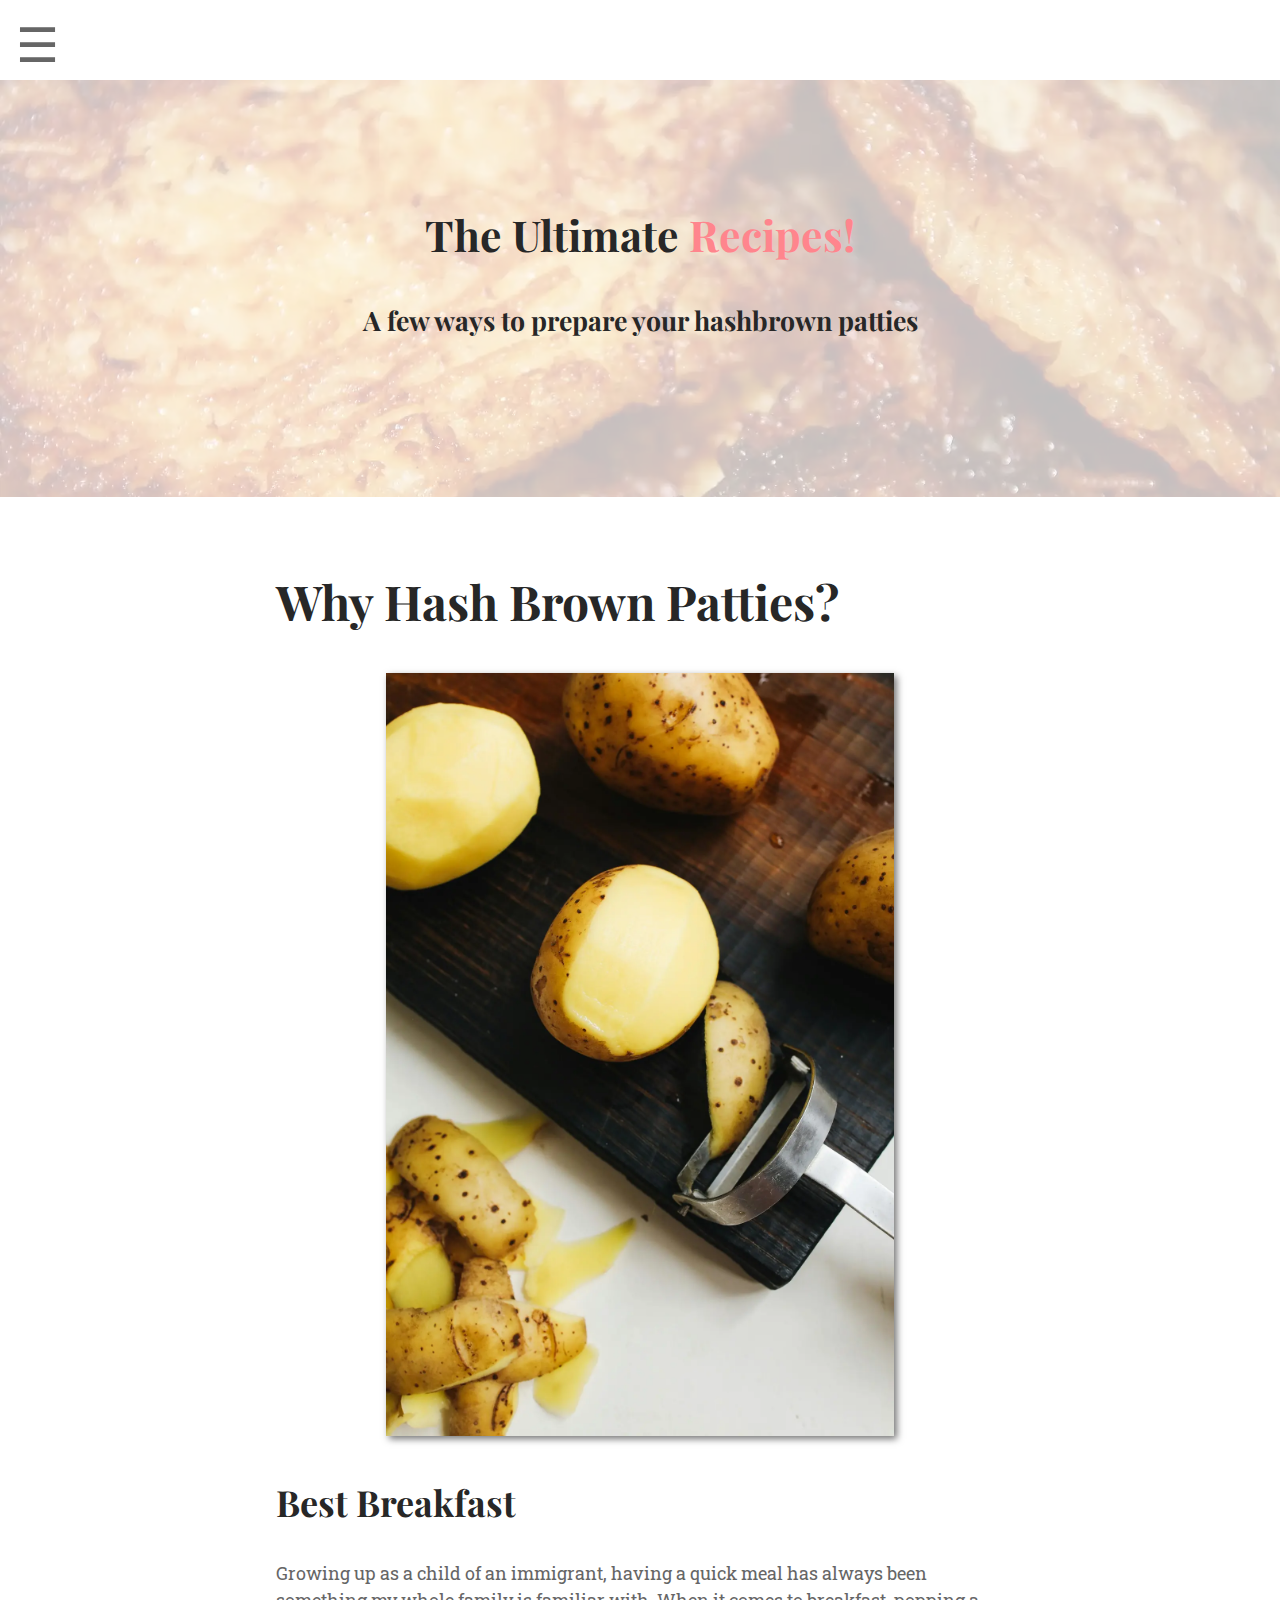
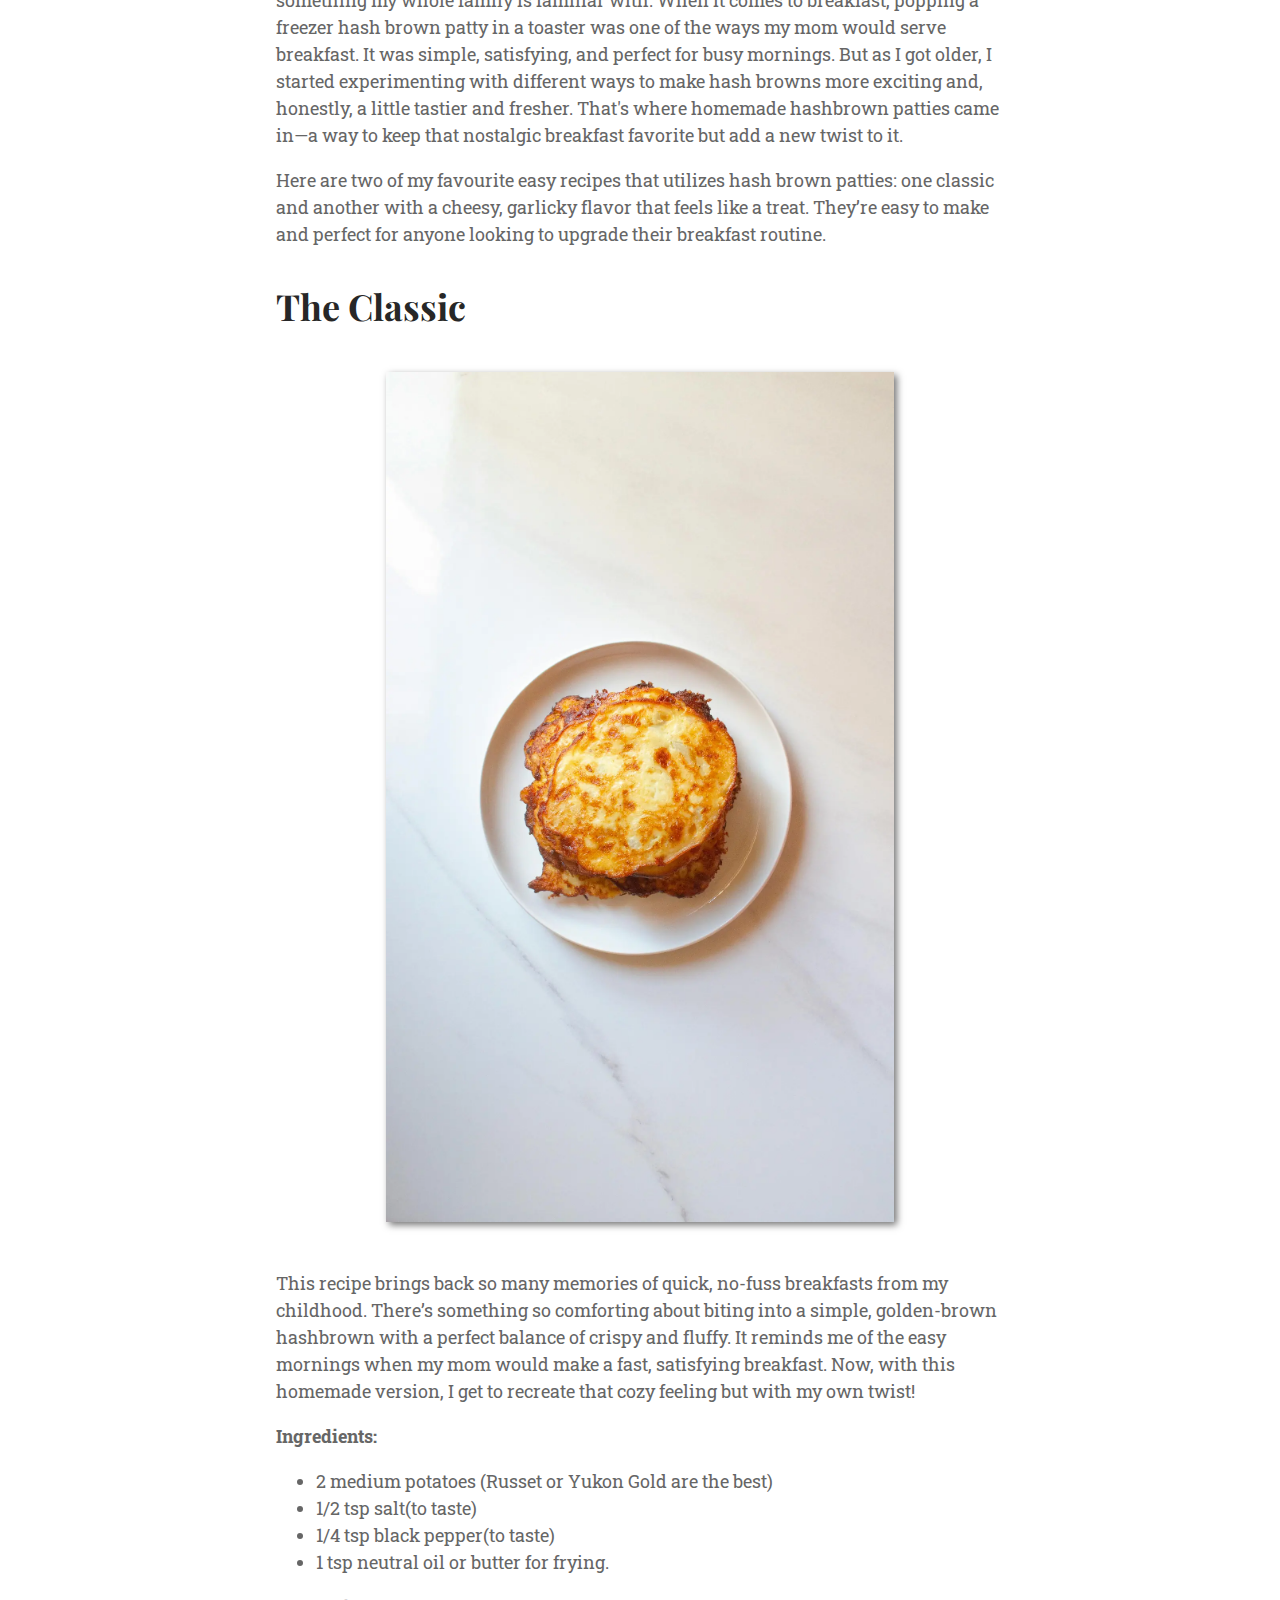
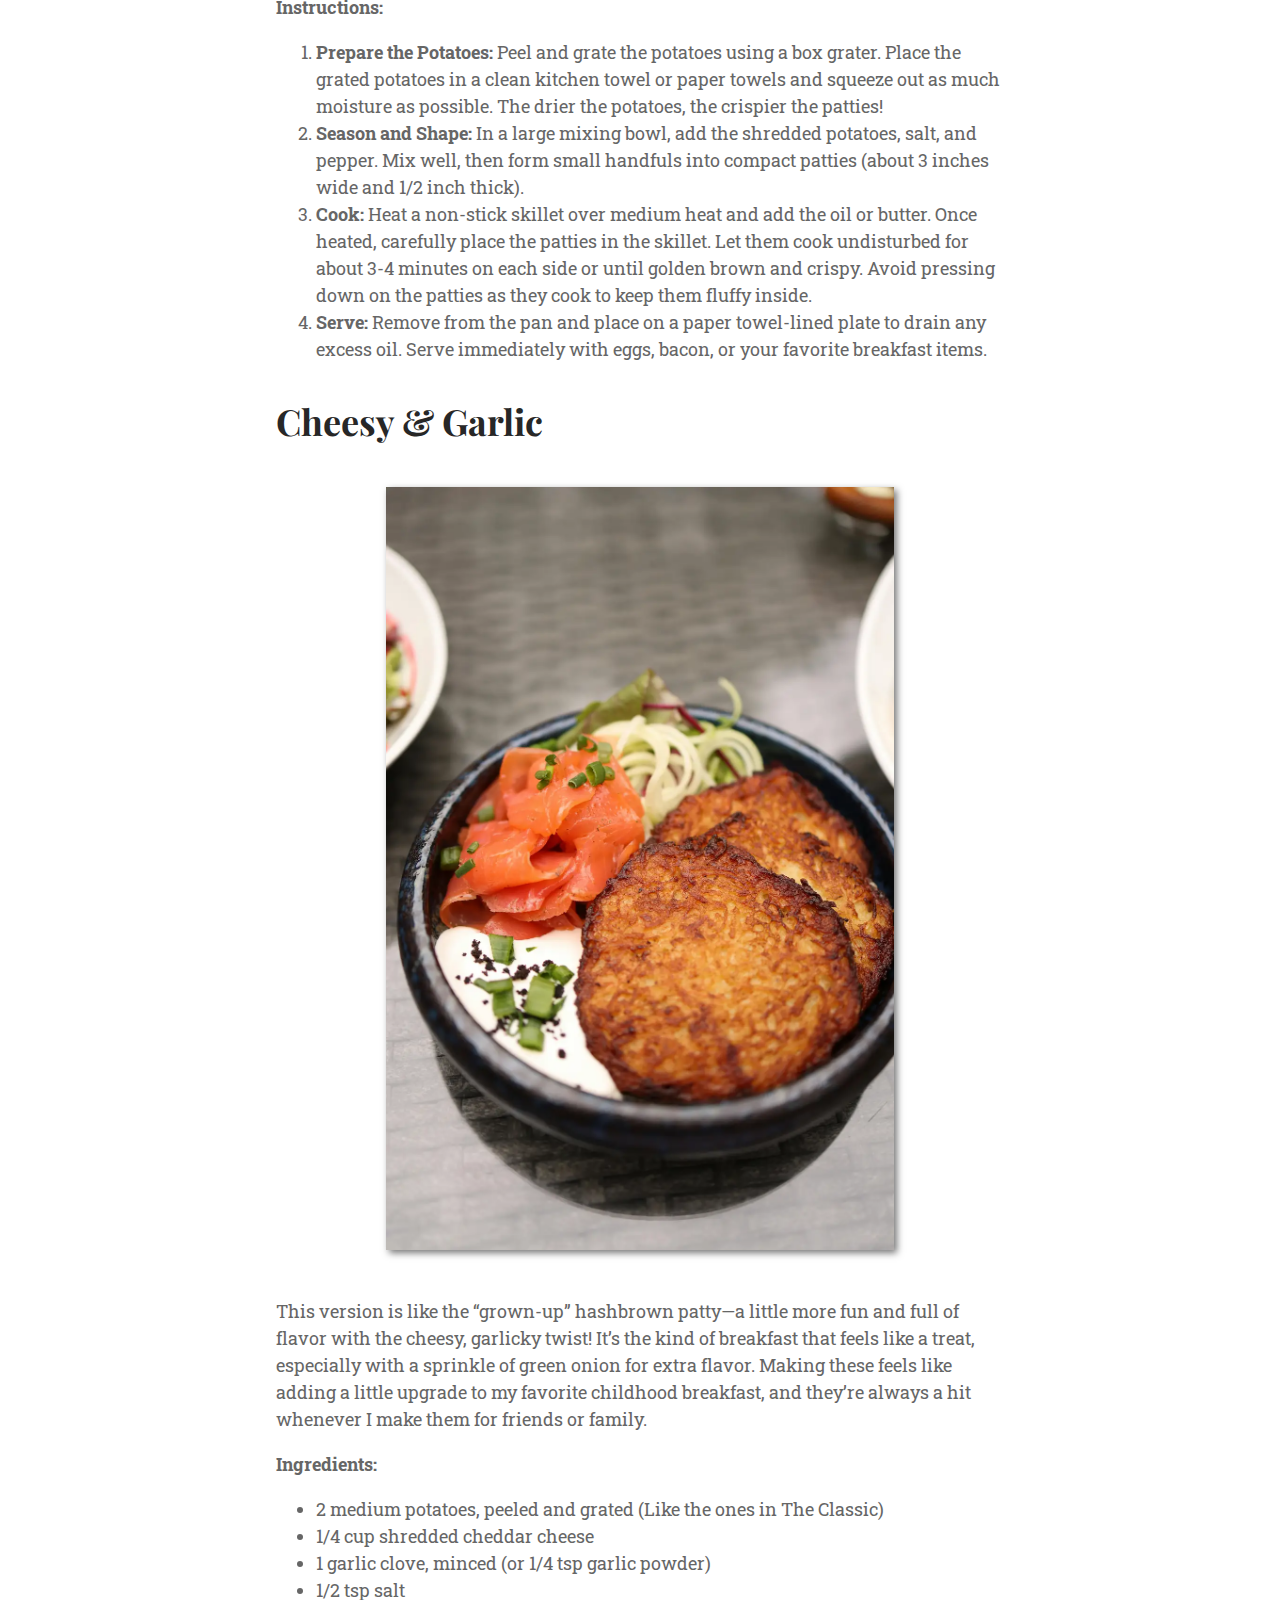
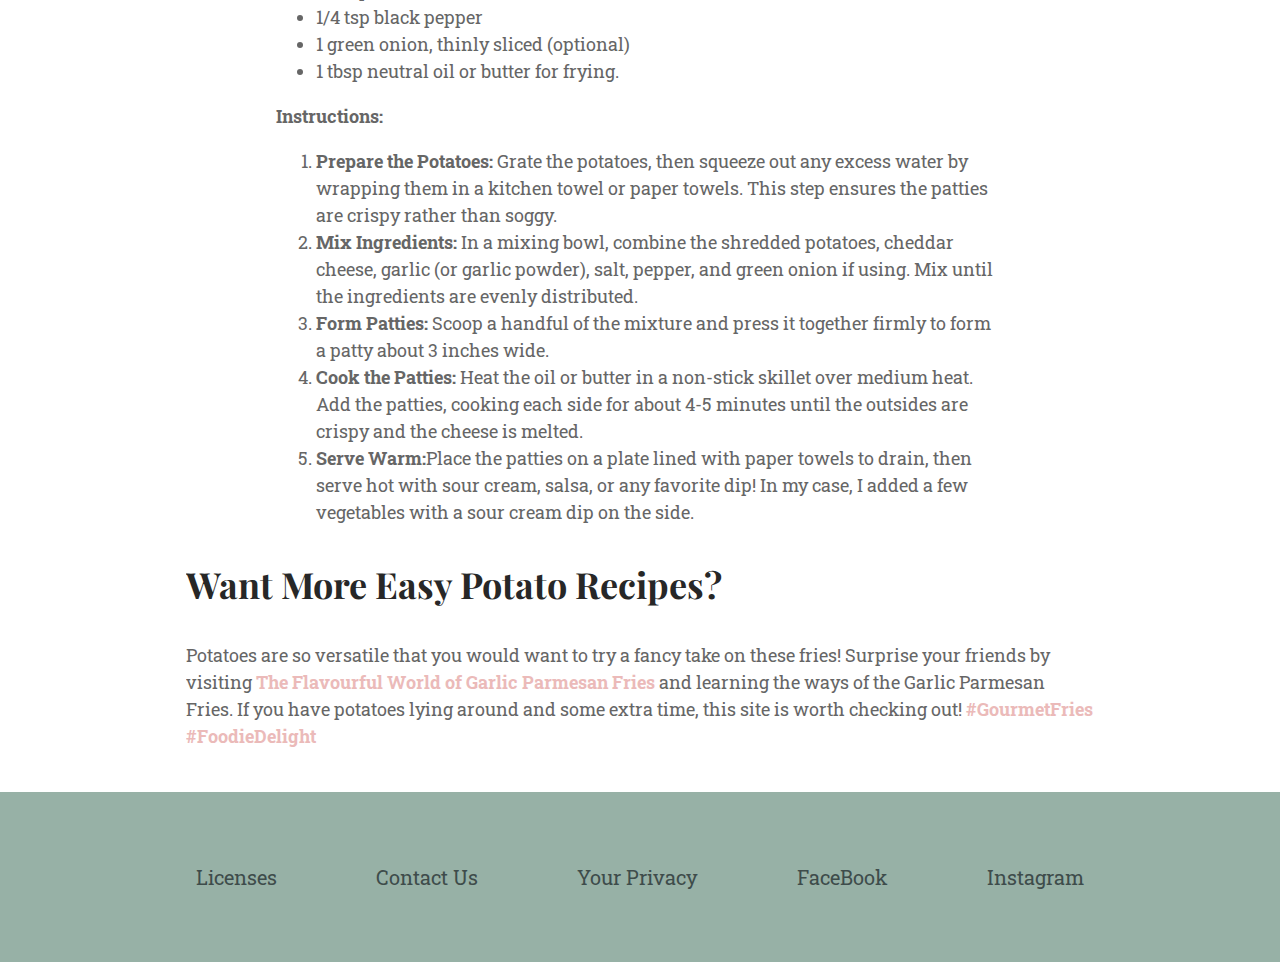
<file: recipes.html>
<!DOCTYPE html>
<html lang="en">
<head>
	<!-- Google Tag Manager -->
	<script>(function(w,d,s,l,i){w[l]=w[l]||[];w[l].push({'gtm.start':
		new Date().getTime(),event:'gtm.js'});var f=d.getElementsByTagName(s)[0],
		j=d.createElement(s),dl=l!='dataLayer'?'&l='+l:'';j.async=true;j.src=
		'https://www.googletagmanager.com/gtm.js?id='+i+dl;f.parentNode.insertBefore(j,f);
		})(window,document,'script','dataLayer','GTM-KWQWB3MW');
	</script>
	<!-- End Google Tag Manager -->

	<meta charset="utf-8">
	<title>Hashbrown Patties: The Ultimate Crispy and Delicious Recipes</title>
	<meta name="description" content="Discover the ultimate guide to making crispy and delicious hashbrown patties at home. Perfect for breakfast or as a snack, our recipe will bring nostalgia to your morning routine.">
	<meta name="keywords" content="hasbrown patties, crispy hashbrowns, breakfast recipes, homemade hashbrowns, easy hashbrown recipe, crispy potato patties, potato patties, confort food, breakfast ideas, latka, shredded potatoes">
	<meta name="google-site-verification" content="RJV59K7i1Ck-uVaCf3aDnIaIqykDkbbNGSQFufHmgt8">

	<link rel="preconnect" href="https://fonts.googleapis.com">
	<link rel="preconnect" href="https://fonts.gstatic.com" crossorigin>
	<link href="https://fonts.googleapis.com/css2?family=Playfair+Display:ital,wght@0,400..900;1,400..900&display=swap" rel="stylesheet">
	<link href="https://fonts.googleapis.com/css2?family=Roboto+Slab:wght@100..900&display=swap" rel="stylesheet">

	<link rel="stylesheet" href="css/reset.css"> 
	<link rel="stylesheet" href="css/styles.css" media="screen">
	<link rel="stylesheet" href="css/print.css" media="print">
	
	<!--[if IE]><script src="http://html5shiv.googlecode.com/svn/trunk/html5.js"></script><![endif]-->

	<!-- Global site tag (gtag.js) - Google Analytics -->
	 <!-- Google tag (gtag.js) -->
	<script async src="https://www.googletagmanager.com/gtag/js?id=G-4JQW10KPVK"></script>
	<script>
		window.dataLayer = window.dataLayer || [];
		function gtag(){dataLayer.push(arguments); }
		gtag('js', new Date());

		gtag('config', 'G-4JQW10KPVK');
	</script>
	<!-- JSON-LD markup generated by Google Structured Data Markup Helper. -->
</head>

<body>
	<!-- Google Tag Manager (noscript) -->
	<noscript><iframe src="https://www.googletagmanager.com/ns.html?id=GTM-KWQWB3MW"
		height="0" width="0" style="display:none;visibility:hidden"></iframe></noscript>
	<!-- End Google Tag Manager (noscript) -->
	 
	<!-- Navigation Sidebar (hidden by default) -->
	<nav class="w3-sidebar w3-bar-block w3-card w3-top w3-animate-left" id="mySidebar">
        <a href="index.html" onclick="w3_close()" class="w3-bar-item w3-button">Home</a>
		<a href="recipes.html" onclick="w3_close()" class="w3-bar-item w3-button">Recipes</a>
  		<a href="javascript:void(0)" onclick="w3_close()" class="w3-bar-item w3-button">Close Menu</a>
  		<!-- 
  		<a href="#about" onclick="w3_close()" class="w3-bar-item w3-button">Nav Item Two</a>
  		<a href="#about" onclick="w3_close()" class="w3-bar-item w3-button">Nav Item Three</a> -->
	</nav> 

	<!-- Top menu -->
	<div class="w3-top">
  		<div class="hamburger-position">
    		<div class="w3-button w3-padding-16 " onclick="w3_open()">&#9776;</div> <!-- &#9776; is the Entity Code for the hamburger icon -->
  		</div>
	</div>

	<header>
		<div class="header-bg-wrap"> <!-- Image as content not design -->
  		  <img class="header-bg-image" src="img/hash-brown-close-up-1920.webp" alt="A close up image of a hashbrown." title="Crispy Ultimate Hashbrown Patties Close-Up.">
  		  <div class="header-content">
    		<h1>The Ultimate <span class="shine">Recipes!</span></h1>
			<h2>A few ways to prepare your hashbrown patties</h2> 
  		  </div>
		</div>
	</header>
	
	<main>
		<!-- <aside class="leaderboard">
		</aside> -->  <!-- end of sidebar1 -->
		<section class="content">
        <h2>Why Hash Brown Patties?</h2>	
		<article>
        	<div class="image-container">
        		<img src="img/peel-potato.webp" alt="Potatoes on a cutting board, being peeled." title="Peeled Potatoes.">
        	</div>
        	<h3>Best Breakfast</h3>
			<p>Growing up as a child of an immigrant, having a quick meal has always been something my whole family is familiar with. When it comes to breakfast, popping a freezer hash brown patty in a toaster was one of the ways my mom would serve breakfast. It was simple, satisfying, and perfect for busy mornings. But as I got older, I started experimenting with different ways to make hash browns more exciting and, honestly, a little tastier and fresher. That's where homemade hashbrown patties came in—a way to keep that nostalgic breakfast favorite but add a new twist to it.</p>
            <p>Here are two of my favourite easy recipes that utilizes hash brown patties: one classic and another with a cheesy, garlicky flavor that feels like a treat. They’re easy to make and perfect for anyone looking to upgrade their breakfast routine.</p>
		</article>
		<article>
            <h3>The Classic</h3>
        	<div class="image-container">
        		<img src="img/recipe-classic-potato-patties.webp" alt="A top shot of potato pancakes on a plate." title="Simple Potato Patties.">
        	</div>
			<p>This recipe brings back so many memories of quick, no-fuss breakfasts from my childhood. There’s something so comforting about biting into a simple, golden-brown hashbrown with a perfect balance of crispy and fluffy. It reminds me of the easy mornings when my mom would make a fast, satisfying breakfast. Now, with this homemade version, I get to recreate that cozy feeling but with my own twist!</p>
            <h4>Ingredients:</h4>
            <ul>
                <li>2 medium potatoes (Russet or Yukon Gold are the best)</li>
                <li>1/2 tsp salt(to taste)</li>
                <li>1/4 tsp black pepper(to taste)</li>
                <li>1 tsp neutral oil or butter for frying.</li>
            </ul>
            <div>
                <h4>Instructions:</h4>
                <ol>
                    <li><strong>Prepare the Potatoes:</strong> Peel and grate the potatoes using a box grater. Place the grated potatoes in a clean kitchen towel or paper towels and squeeze out as much moisture as possible. The drier the potatoes, the crispier the patties!</li>
                    <li><strong>Season and Shape:</strong> In a large mixing bowl, add the shredded potatoes, salt, and pepper. Mix well, then form small handfuls into compact patties (about 3 inches wide and 1/2 inch thick).</li>
                    <li><strong>Cook:</strong> Heat a non-stick skillet over medium heat and add the oil or butter. Once heated, carefully place the patties in the skillet. Let them cook undisturbed for about 3-4 minutes on each side or until golden brown and crispy. Avoid pressing down on the patties as they cook to keep them fluffy inside.</li>
                    <li><strong>Serve:</strong> Remove from the pan and place on a paper towel-lined plate to drain any excess oil. Serve immediately with eggs, bacon, or your favorite breakfast items.</li>
                </ol>
            </div>
		</article>
		<article>
            <h3>Cheesy & Garlic</h3>
        	<div class="image-container">
        		<img src="img/recipe-hashbrowns.webp" alt="Hashbrown plates with some vegetables and sour cream." title="Well-Plated Patties.">
        	</div>
            <p>This version is like the “grown-up” hashbrown patty—a little more fun and full of flavor with the cheesy, garlicky twist! It’s the kind of breakfast that feels like a treat, especially with a sprinkle of green onion for extra flavor. Making these feels like adding a little upgrade to my favorite childhood breakfast, and they’re always a hit whenever I make them for friends or family.</p>
            <h4>Ingredients:</h4>
            <ul>
                <li>2 medium potatoes, peeled and grated (Like the ones in The Classic)</li>
                <li>1/4 cup shredded cheddar cheese</li>
                <li>1 garlic clove, minced (or 1/4 tsp garlic powder)</li>
                <li>1/2 tsp salt</li>
                <li>1/4 tsp black pepper</li>
                <li>1 green onion, thinly sliced (optional)</li>
                <li>1 tbsp neutral oil or butter for frying.</li>
            </ul>
            <div>
                <h4>Instructions:</h4>
                <ol>
                    <li><strong>Prepare the Potatoes:</strong> Grate the potatoes, then squeeze out any excess water by wrapping them in a kitchen towel or paper towels. This step ensures the patties are crispy rather than soggy.</li>
                    <li><strong>Mix Ingredients:</strong> In a mixing bowl, combine the shredded potatoes, cheddar cheese, garlic (or garlic powder), salt, pepper, and green onion if using. Mix until the ingredients are evenly distributed.</li>
                    <li><strong>Form Patties:</strong> Scoop a handful of the mixture and press it together firmly to form a patty about 3 inches wide.</li>
                    <li><strong>Cook the Patties:</strong> Heat the oil or butter in a non-stick skillet over medium heat. Add the patties, cooking each side for about 4-5 minutes until the outsides are crispy and the cheese is melted.</li>
                    <li><strong>Serve Warm:</strong>Place the patties on a plate lined with paper towels to drain, then serve hot with sour cream, salsa, or any favorite dip! In my case, I added a few vegetables with a sour cream dip on the side.</li>
                </ol>
            </div>
		</article>
	</section><!-- end of content -->
		<aside>
			<h3>Want More Easy Potato Recipes?</h3>
			<p>Potatoes are so versatile that you would want to try a fancy take on these fries! Surprise your friends by visiting <a class="links" href="https://garlicparmfries.netlify.app/" target="_blank">The Flavourful World of Garlic Parmesan Fries</a> and learning the ways of the Garlic Parmesan Fries. If you have potatoes lying around and some extra time, this site is worth checking out! <a class="links" href="https://garlicparmfries.netlify.app/" target="_blank">#GourmetFries </a> <a class="links" href="https://garlicparmfries.netlify.app/" target="_blank">#FoodieDelight</a></p>
		</aside>
	</main>

	<footer>
	  <div class="bg-container">
		<ol>
			<li>
				<a href="/license.txt" target="_blank">Licenses</a>
			 </li>
			 <li>
				<a href="mailto:hashbrownultimate@gmail.com" target="_blank">Contact Us</a>
			 </li>
			 <li>
				<a href="privacy-policy.txt" target="_blank">Your Privacy</a>
			</li>
			<li>
				<a href="https://www.facebook.com/people/Ultimate-Hashbrown-Patties/61567314311390/" target="_blank">FaceBook</a>
			</li>
			<li>
				<a href="https://www.instagram.com/ultimatehashbrownpatties/" target="_blank">Instagram</a>
			</li>
	   <!-- <li>
				<a href="#" target="_blank">First footer item</a>
			</li>
			<li>
				<a href="#" target="_blank">Second footer item</a>
			</li>
			<li>
				<a href="#" target="_blank">Third footer item</a>
			</li>
			<li>
				<a href="#" target="_blank">Fourth footer item</a>
			</li>
			<li>
				<a href="#" target="_blank">Last footer item</a>
			</li> -->
		</ol>
	  </div>
	</footer>

	<!-- Code for the Cookie Compliance popover window -->
	<div id="cookiePopup" class="hide">
		<p><strong>Cookie Notice:</strong> We use cookies to offer you a better browsing experience, analyze site traffic, personalize content, and gather information to improve your experience.  Read about how we use cookies and how you can control them by <a href="privacy-policy.txt">clicking here</a>.</p>
		<button id="acceptCookie">Close</button>
	</div>
	
	<script>
	// Script to open and close sidebar
	function w3_open() {
  		document.getElementById("mySidebar").style.display = "block";
		}
 
	function w3_close() {
  		document.getElementById("mySidebar").style.display = "none";
		}
	</script>

	<!-- Javascript to load cookies modal window -->
	<script src="js/cookies.js"></script>
</body>
</html>
</file>
<file: css/print.css>
body { 
  color : #000000; 
  background : #ffffff; 
  font-family : "Times New Roman", Times, serif;
  font-size : 12pt; 
}

a { 
  text-decoration : underline; 
  color : #0000ff; 
}

a:link:after, a:visited:after {
content: " (" attr(href) ") ";
font-size: 70%;
}

nav, sidebar, footer, header, aside { 
  display : none; 
}
</file>
<file: css/styles.css>
body {
	font-family: 'Roboto Slab', sans-serif;
	color: #666;
	font-size: 18px;
	line-height: 1.5;
	}

/* --- Responsive Sidebar navigation adapted from W3.CSS Templates --- */
.w3-bar-block {
	display: flex;
	justify-content: left;
	padding-top: 80px;
	display:none;
	z-index:2;
	width:20%;
	min-width:300px
}

.w3-bar-item {
	padding:8px ;
	width:auto;
	border:none;
	display:block;
	outline:0;
	width:100%;
	white-space:normal;
	font-size: 24px;  /*  Menu items font size  */
}

.w3-bar {
	width:100%;
	overflow:hidden
}

.w3-top,
.w3-bottom {
	position:fixed;
	width:100%;
	z-index:1
	}

.w3-top {
	top:0;
	font-size: 48px;  /* Hamburger bars size */
}

.w3-card {
	box-shadow:0 2px 5px 0 rgba(0,0,0,0.16),0 2px 10px 0 rgba(0,0,0,0.12)
}

.w3-sidebar {
	height:100%;
	width:200px;
	background-color:#fff;
	position:fixed!important;
	z-index:1;
	overflow:auto;
}

.w3-animate-left {
	position:relative;
	animation:animateleft 0.4s;
}

@keyframes animateleft { from {left:-300px;opacity:0} to{left:0;opacity:1}}
/* The @keyframes CSS at-rule controls the intermediate steps in a CSS animation
sequence by defining styles for keyframes (or waypoints) along the animation
sequence. */ 

.w3-button {
	border:none;
	display:inline-block;
	padding:8px 16px;
	vertical-align:middle;
	overflow:hidden;
	text-decoration:none;
	color:inherit;
	background-color:inherit;
	text-align:center;
	cursor:pointer;
	white-space:nowrap}

.w3-button {
	-webkit-touch-callout:none;
	-webkit-user-select:none;
	-moz-user-select:none;
	-ms-user-select:none;
	user-select:none} 

.w3-button:disabled {
	cursor:not-allowed;
	opacity:0.3
}

/* --- Typographical Scales --- */

/* Viewport is the browser window size. 1vw = 1% of viewport width. */
header h1 { /* 64px is 3.333%  of 1920px */
	font-size: 3.333vw;
}
header h2 { /* 40px is 2.083%  of 1920px */
	font-size: 2.083vw;
}

.shine {  /*  Call to action color  */
	color: #ff858d;
}

h1, h2, h3 {
	font-family: 'Playfair Display', sans-serif;
	color: #272727;
}

h2, h3 {
	line-height: 1;
	margin: 40px 0;
}
h2 {
	font-size: 24px;
}

h3 {
	font-size: 20px;
}

p {
	margin-bottom: 18px;
}

a.links {
    color: #ebbab9;
    text-decoration: none;
    font-weight: bold;

}

a.links:hover {
    color: #698996;
    text-decoration: underline; 
}

/* layout */

nav {
	background-color: #fff;
	width: 100%;
}

.w3-bar-item:link, .w3-bar-item:visited {
	color:#272727;
	text-decoration: none;
}

.w3-bar-item:hover, .w3-bar-item:active {
	color: #333;
	text-decoration: underline;
}

header {
	margin-top: 80px;  /* Space for the nav on page load */
	}

/*  Places the content image in the bg with the headings on top  */
.header-bg-wrap {
  	overflow: hidden;
  	position: relative;
}

.header-bg-image {
  	opacity: 0.25;
  	/*The opacity property specifies the opacity/transparency of an element.*/
  	position: absolute;
  	left: 0;
  	top: 0;
  	width: 100%;
  	height: auto;
}

.header-content {
	height: 46.296vh; /* Roughly 500px of 1080px high screen */
 	position: relative;
  	display: flex;
  	flex-direction: column;
  	align-items: center;
  	justify-content: center;
  }

main, .bg-container {
	width: 71%;
	margin: 20px auto;
	}

main {
	padding-top: 20px;
	overflow: hidden;
}

.content {
	margin-left: auto;
 	margin-right: auto;
  	width: 80%;
}

article img {
	border: none;
	-webkit-box-shadow: 3px 3px 7px #777;
	-moz-box-shadow: 3px 3px 7px #777;
}

.image-container {
	width: 70%;
	margin: 3rem auto;
}

footer {
	padding: 40px 0;
	margin-top: 24px;
	background-color: #97b1a6;
}

footer ol {
	font-size: 20px;
	text-align: center;
	list-style-type: none;
	display: flex;
	align-items: center;
	justify-content: space-between;
	padding: 0;
}

footer ol li {
	margin: 10px;
	display: block; 
	/*Makes the li selectable up the to the edge of the margins*/
}

footer a:link, a:visited {
	color:#3e4c4b;
	text-decoration: none;
}

footer a:hover, a:active {
	color: #c06c84;
	text-decoration: underline;
}

/* -- Code for the Cookie Compliance popover window -- */

#cookiePopup {
  background-color: #ffffff;
  position: fixed;
  left: 5%;
  bottom: 0;
  font-size: 14px;
  width: 90%;
  box-shadow: 0 0 2em rgba(5, 0, 31, 0.15);
  font-family: "Poppins", sans-serif;
  text-align: justify;
  line-height: 1.8em;
  margin: 0 auto;
  padding: 2em 1.4em;
  border-radius: 6px;
  transition: all 0.5s ease-in-out;
  z-index: 1000;
}

#cookiePopup p {
  text-align: center;
  margin: 1.4em 0;
}
#cookiePopup button {
  background-color: #6859fe;
  border: none;
  color: #ffffff;
  font-size: 1.2em;
  padding: 1em 1.4em;
  display: block;
  position: relative;
  margin: auto;
  border-radius: 5px;
}
#cookiePopup a {
  color: #6859fe;
}

.hide {
  visibility: hidden;
  
}
.show {
  visibility: visible;
 
}

/* -- End of Code for the Cookie Compliance popover window -- */

@media only screen and  (min-width:900px) {
 
 nav {
 	width: 40%;
 }

 h2 {
	font-size: 48px;
}

h3 {
	font-size: 36px;
}

.outer-container {
	display: flex;
	flex-direction: row;
	justify-content: space-between;
	}

.inner-container {
	width: 48%;
	}

	.w3-bar-item {
		font-size: 36px;
	}

}

@media only screen and  (min-width:1340px) {
 
 .hamburger-position {
		margin-left: 10%;
	}
}

.card-container {
    display: flex;
    gap: 20px;
    flex-wrap: wrap;
    justify-content: center;
    margin-top: 20px;
}

.card {
    flex: 1 1 calc(33.333% - 20px); /* Adjust for 3 cards in a row */
    max-width: 300px;
    box-shadow: 0 2px 4px rgba(0, 0, 0, 0.1);
    border: 1px solid #ddd;
    border-radius: 8px;
    padding: 10px;
    text-align: center;
    background-color: #fff;
}


.card h3 {
    margin-top: 10px;
    font-size: 1.2rem;
}

.card p {
    font-size: 0.9rem;
    color: #555;
}

.image-uniform {
	width: 300px;
	height: auto;
	object-fit: cover;
  }
</file>
